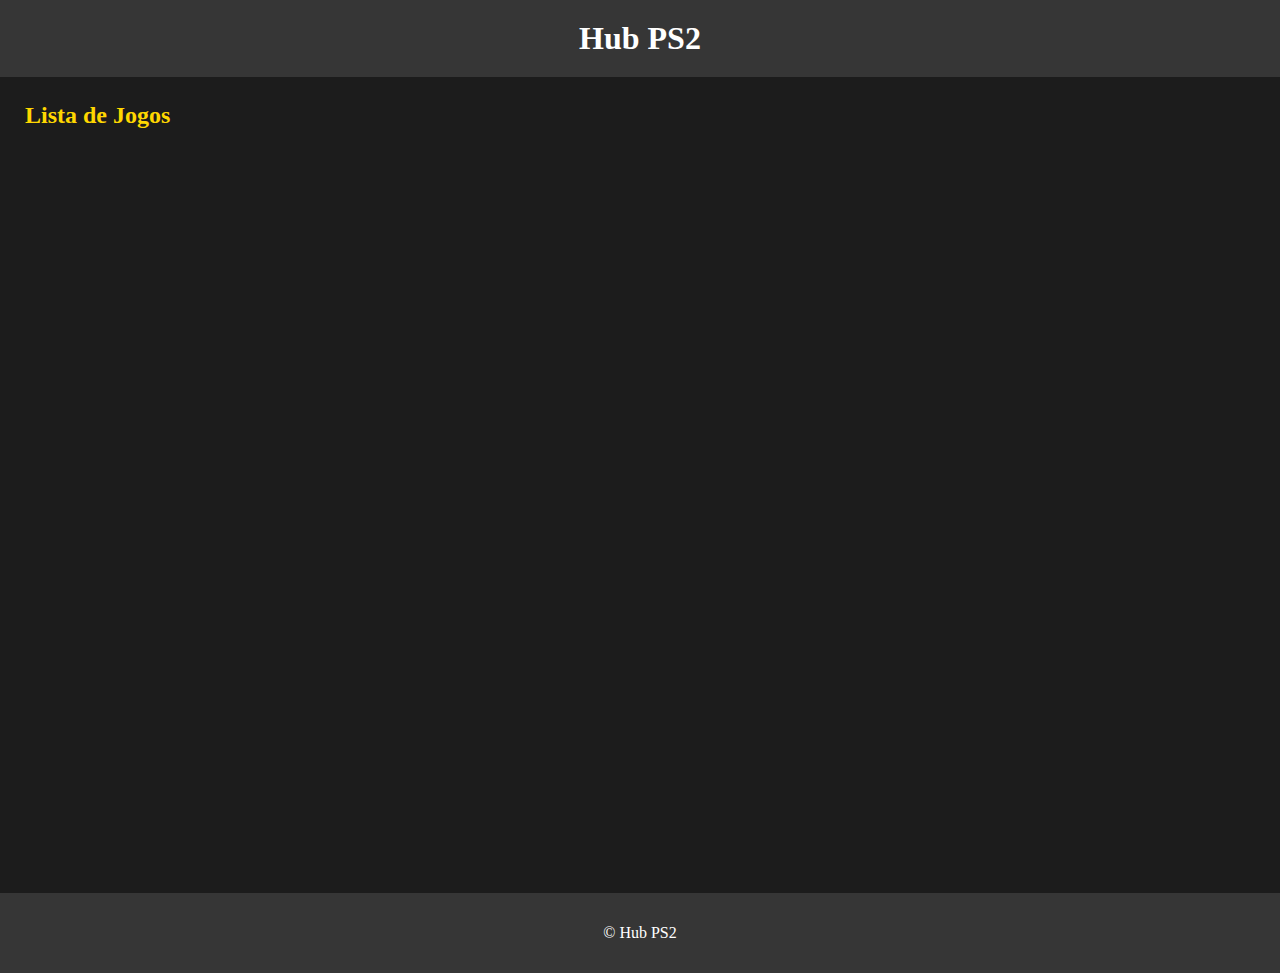
<file: index.html>
<!DOCTYPE html>
<html lang="pt-br">
<head>
    <meta charset="UTF-8">
    <meta name="viewport" content="width=device-width, initial-scale=1.0">
    <link rel="stylesheet" href="./global.css">
    <script src="./script.js" defer></script>
</head>
    


<body>
    
<header>
    <a href="./index.html" class="link-logo">
        <h1>Hub PS2</h1></a>
   
</header>
    
<main>
<h2>Lista de Jogos</h2>     
             
<div class="capaJogo" onclick="openPageMortalKombatShaolinMonks()">         
<h3>Mortal Kombat Shaolin Monks</h3>
</div>
    
<div class="capaJogo" onclick="openPageResidentEvil4()">
<h3>Resident Evil 4</h3>
</div>

<div class="capaJogo" onclick="openPageBen10AlienForce()">
<h3>Ben 10 - Alien Force</h3>
</div>

<div class="capaJogo" onclick="openPageBatmanLegoTheVideoGame()">
<h3>LEGO Batman - The Videogame</h3>
</div>
  
<div class="capaJogo" onclick="openPageCoraline()">
<h3>Coraline</h3>
</div>  
     
<div class="capaJogo" onclick="openPageCrashOfTheTitans()">
<h3>Crash Of The Titans</h3>
</div>  
    
<div class="capaJogo" onclick="openPageUp()">
<h3>Up</h3>
</div>
    
</main> 


<footer>
    <p>&copy; Hub PS2</p>
</footer>
    
</body>
</html>


<style>
.capaJogo {    
    background-color: #363636;
    padding:30px;
    border-radius:10px;
    
       transition: transform 0.3s ease, background-color 0.3s ease;
            opacity: 0;
            animation: fadeIn 0.5s ease forwards;
}

.capaJogo:hover {
            transform: scale(1.05);
            background-color: #505050;
        }
/* Animação de entrada */
        @keyframes fadeIn {
            from {
                opacity: 0;
                transform: translateY(20px);
            }
            to {
                opacity: 1;
                transform: translateY(0);
            }
        }

        /* Atraso na animação para cada item */
        .capaJogo:nth-child(1) { animation-delay: 0s; }
        .capaJogo:nth-child(2) { animation-delay: 0.1s; }
        .capaJogo:nth-child(3) { animation-delay: 0.2s; }
        .capaJogo:nth-child(4) { animation-delay: 0.3s; }
        .capaJogo:nth-child(5) { animation-delay: 0.4s; }
        .capaJogo:nth-child(6) { animation-delay: 0.5s; }
        .capaJogo:nth-child(7) { animation-delay: 0.6s; }
</style>
</file>
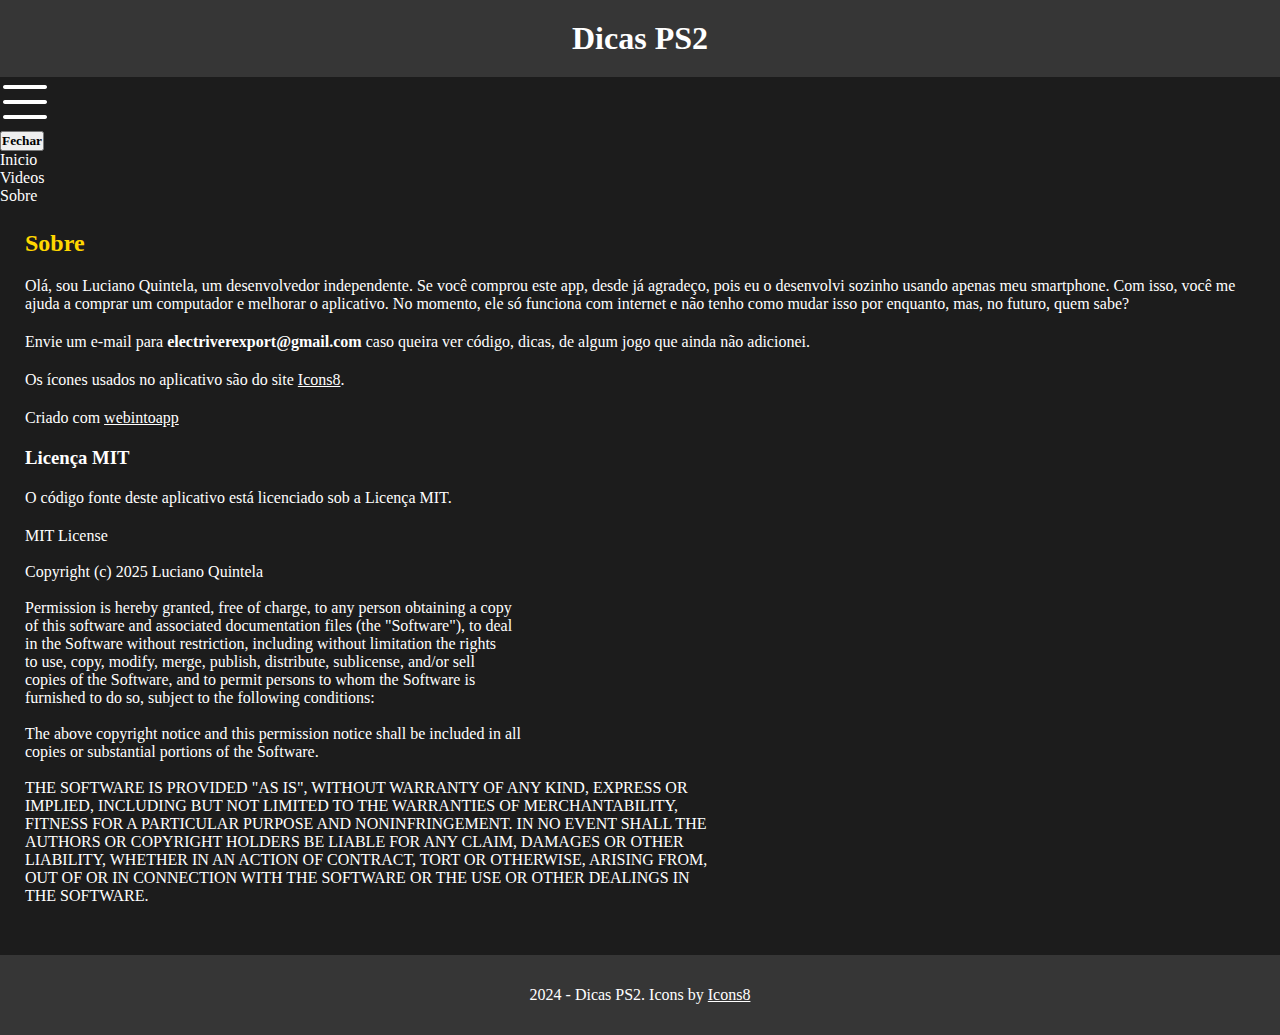
<file: sobre.html>
<!DOCTYPE html>
<html lang="pt-br">
<head>
    <meta charset="UTF-8">
    <meta name="viewport" content="width=device-width, initial-scale=1.0">
    <link rel="stylesheet" href="./global.css">
    <script src="./barraLateral.js" defer></script>
</head>
    


<body>
    
<header >
    
        <h1>Dicas PS2</h1>
   
</header>
    <img id="toggleButton" src="./assets/abrirMenu.png" data-state="closed" alt="Toggle Sidebar">

  <!-- Barra lateral -->
  <div class="sidebar" id="sidebar">
    <!-- Ícone de Fechar dentro da barra lateral -->
    <button id="closeButton"><b>Fechar</b></button>

    <ul>
         <a href="index.html"><li>Inicio</li></a>
      <a href="./videos.html"><li>Videos</li></a>
      <a href="#"><li>Sobre</li></a>
    </ul>
  </div>

</div>
    
<main>
 <h2>Sobre</h2>

<p>Olá, sou Luciano Quintela, um desenvolvedor independente. Se você comprou este app, desde já agradeço, pois eu o desenvolvi sozinho usando apenas meu smartphone. Com isso, você me ajuda a comprar um computador e melhorar o aplicativo. No momento, ele só funciona com internet e não tenho como mudar isso por enquanto, mas, no futuro, quem sabe?</p>

<p>Envie um e-mail para <a href="mailto:electriverexport@gmail.com"><strong>electriverexport@gmail.com</strong></a> caso queira ver código, dicas, de algum jogo que ainda não adicionei.</p>

<p>Os ícones usados no aplicativo são do site <a href="https://icons8.com" style="text-decoration: underline;">Icons8</a>.</p>

<p>Criado com <a href="https://www.webintoapp.com/html-to-app" style="text-decoration: underline;">webintoapp</a></p>

<h3>Licença MIT</h3>
<p>O código fonte deste aplicativo está licenciado sob a Licença MIT.</p>
<pre>
MIT License

Copyright (c) 2025 Luciano Quintela

Permission is hereby granted, free of charge, to any person obtaining a copy
of this software and associated documentation files (the "Software"), to deal
in the Software without restriction, including without limitation the rights
to use, copy, modify, merge, publish, distribute, sublicense, and/or sell
copies of the Software, and to permit persons to whom the Software is
furnished to do so, subject to the following conditions:

The above copyright notice and this permission notice shall be included in all
copies or substantial portions of the Software.

THE SOFTWARE IS PROVIDED "AS IS", WITHOUT WARRANTY OF ANY KIND, EXPRESS OR
IMPLIED, INCLUDING BUT NOT LIMITED TO THE WARRANTIES OF MERCHANTABILITY,
FITNESS FOR A PARTICULAR PURPOSE AND NONINFRINGEMENT. IN NO EVENT SHALL THE
AUTHORS OR COPYRIGHT HOLDERS BE LIABLE FOR ANY CLAIM, DAMAGES OR OTHER
LIABILITY, WHETHER IN AN ACTION OF CONTRACT, TORT OR OTHERWISE, ARISING FROM,
OUT OF OR IN CONNECTION WITH THE SOFTWARE OR THE USE OR OTHER DEALINGS IN
THE SOFTWARE.
</pre>
</main> 


<footer>
  <p>2024 - Dicas PS2. Icons by <a href="https://icons8.com" style="text-decoration: underline;">Icons8</a></p>
</footer>
    
    
</body>
</html>
</file>
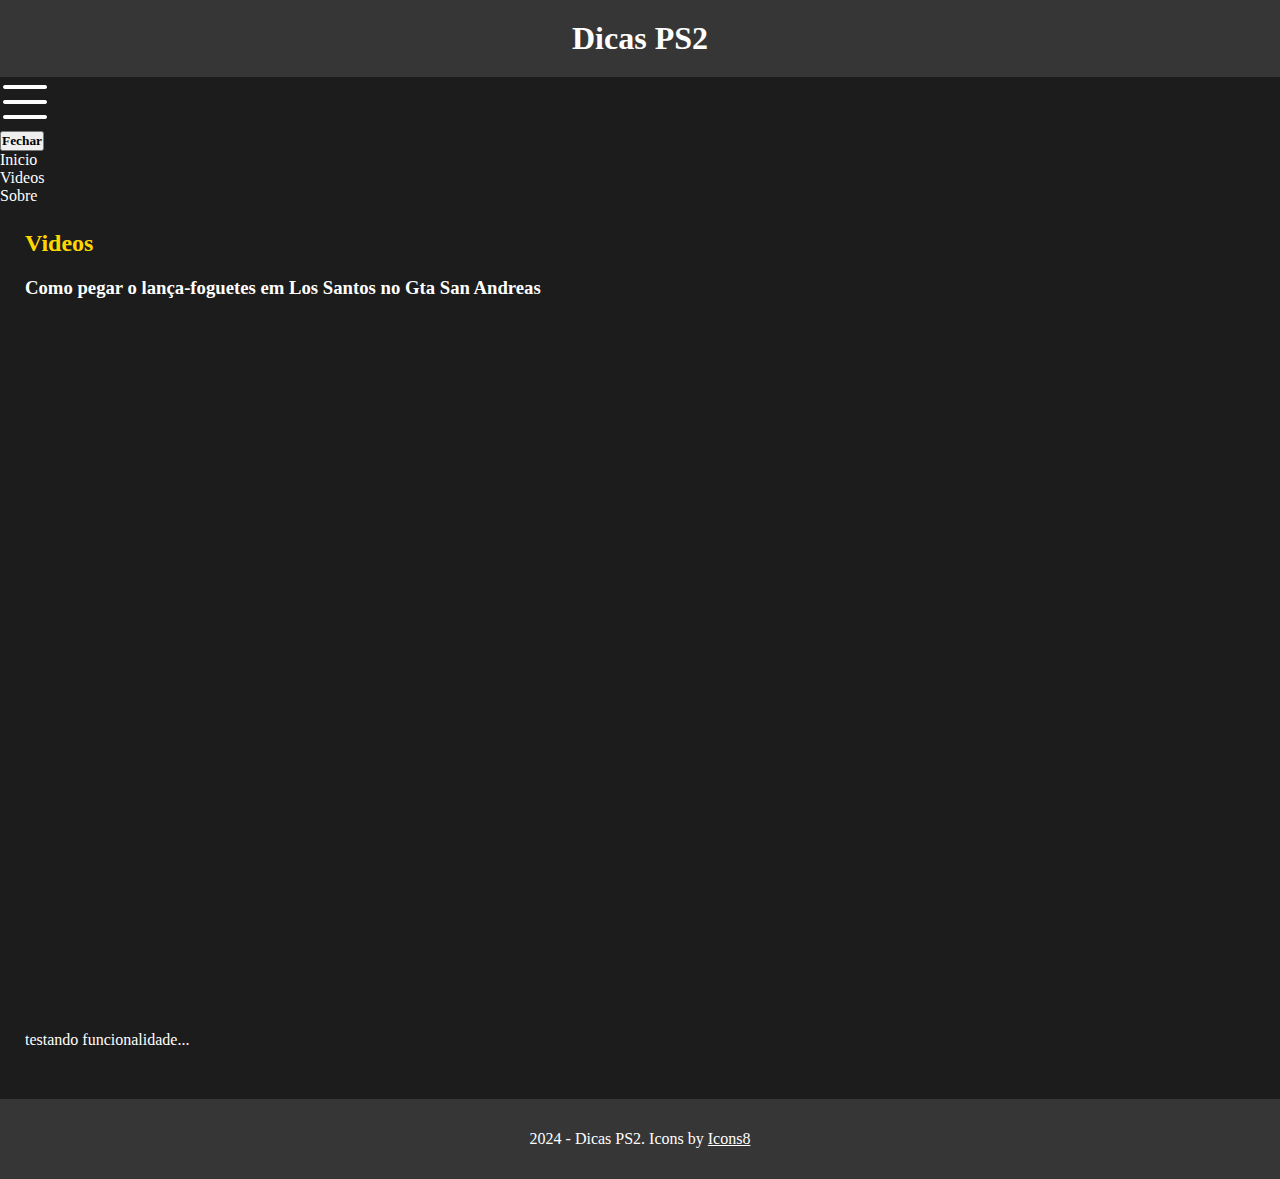
<file: videos.html>
<!DOCTYPE html>
<html lang="pt-br">
<head>
    <meta charset="UTF-8">
    <meta name="viewport" content="width=device-width, initial-scale=1.0">
    <link rel="stylesheet" href="./global.css">
    <script src="./barraLateral.js" defer></script>
</head>
    


<body>
    
<header >
    
        <h1>Dicas PS2</h1>
   
</header>
    <img id="toggleButton" src="./assets/abrirMenu.png" data-state="closed" alt="Toggle Sidebar">

  <!-- Barra lateral -->
  <div class="sidebar" id="sidebar">
    <!-- Ícone de Fechar dentro da barra lateral -->
    <button id="closeButton"><b>Fechar</b></button>

    <ul>
       <a href="./index.html"><li>Inicio</li></a>
      <a href="#"><li>Videos</li></a>
      <a href="./sobre.html"><li>Sobre</li></a>
    </ul>
  </div>

</div>
    
<main>
<h2>Videos</h2>  
  
  <h3>Como pegar o lança-foguetes em Los Santos no Gta San Andreas</h3>
  <div style="position: relative; width: 100%; padding-bottom: 56.25%; height: 0;">
    <iframe 
        src="https://www.youtube.com/embed/s4dZiOGcr58" 
        style="position: absolute; top: 0; left: 0; width: 100%; height: 100%;" 
        frameborder="0" 
        allow="accelerometer; autoplay; clipboard-write; encrypted-media; gyroscope; picture-in-picture" 
        allowfullscreen>
    </iframe>
</div>
  testando funcionalidade...
    
</main>


<footer>
  <p>2024 - Dicas PS2. Icons by <a href="https://icons8.com" style="text-decoration: underline;">Icons8</a></p>
</footer>
    
    
</body>
</html>
</file>
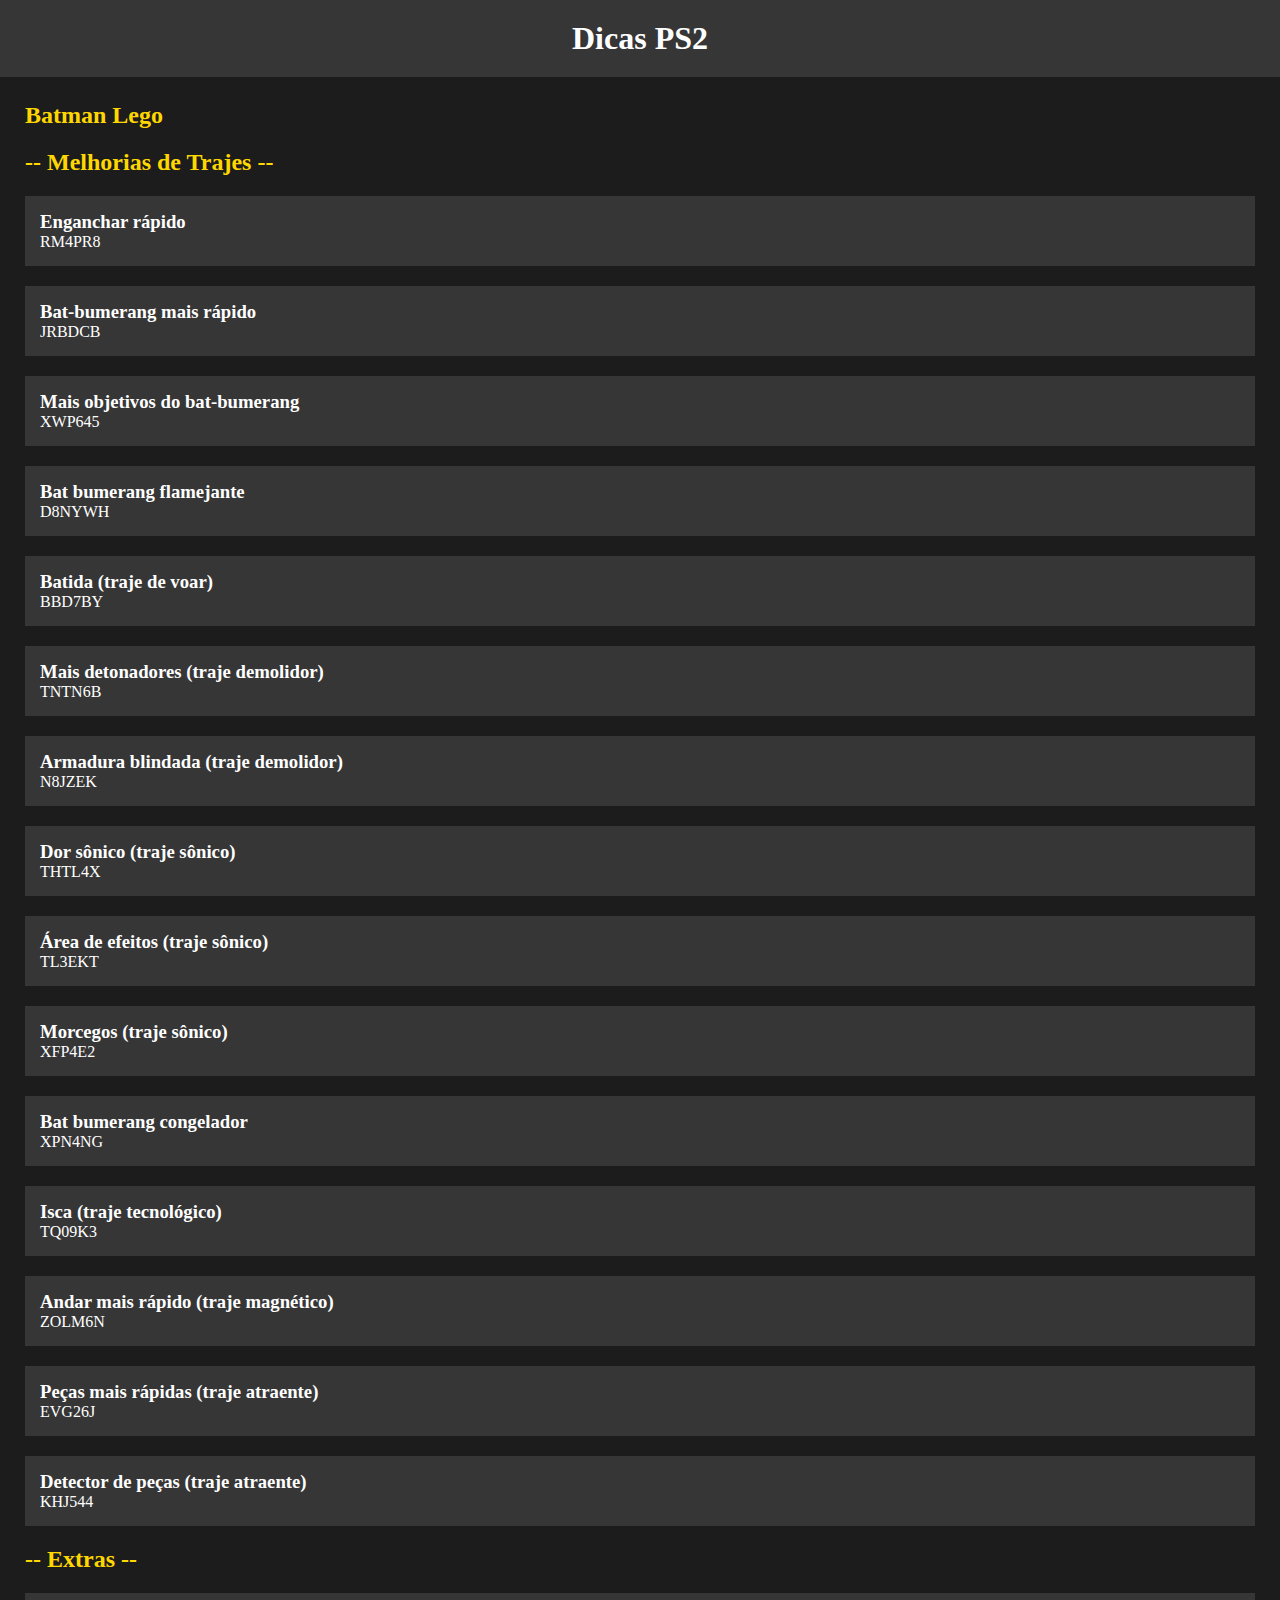
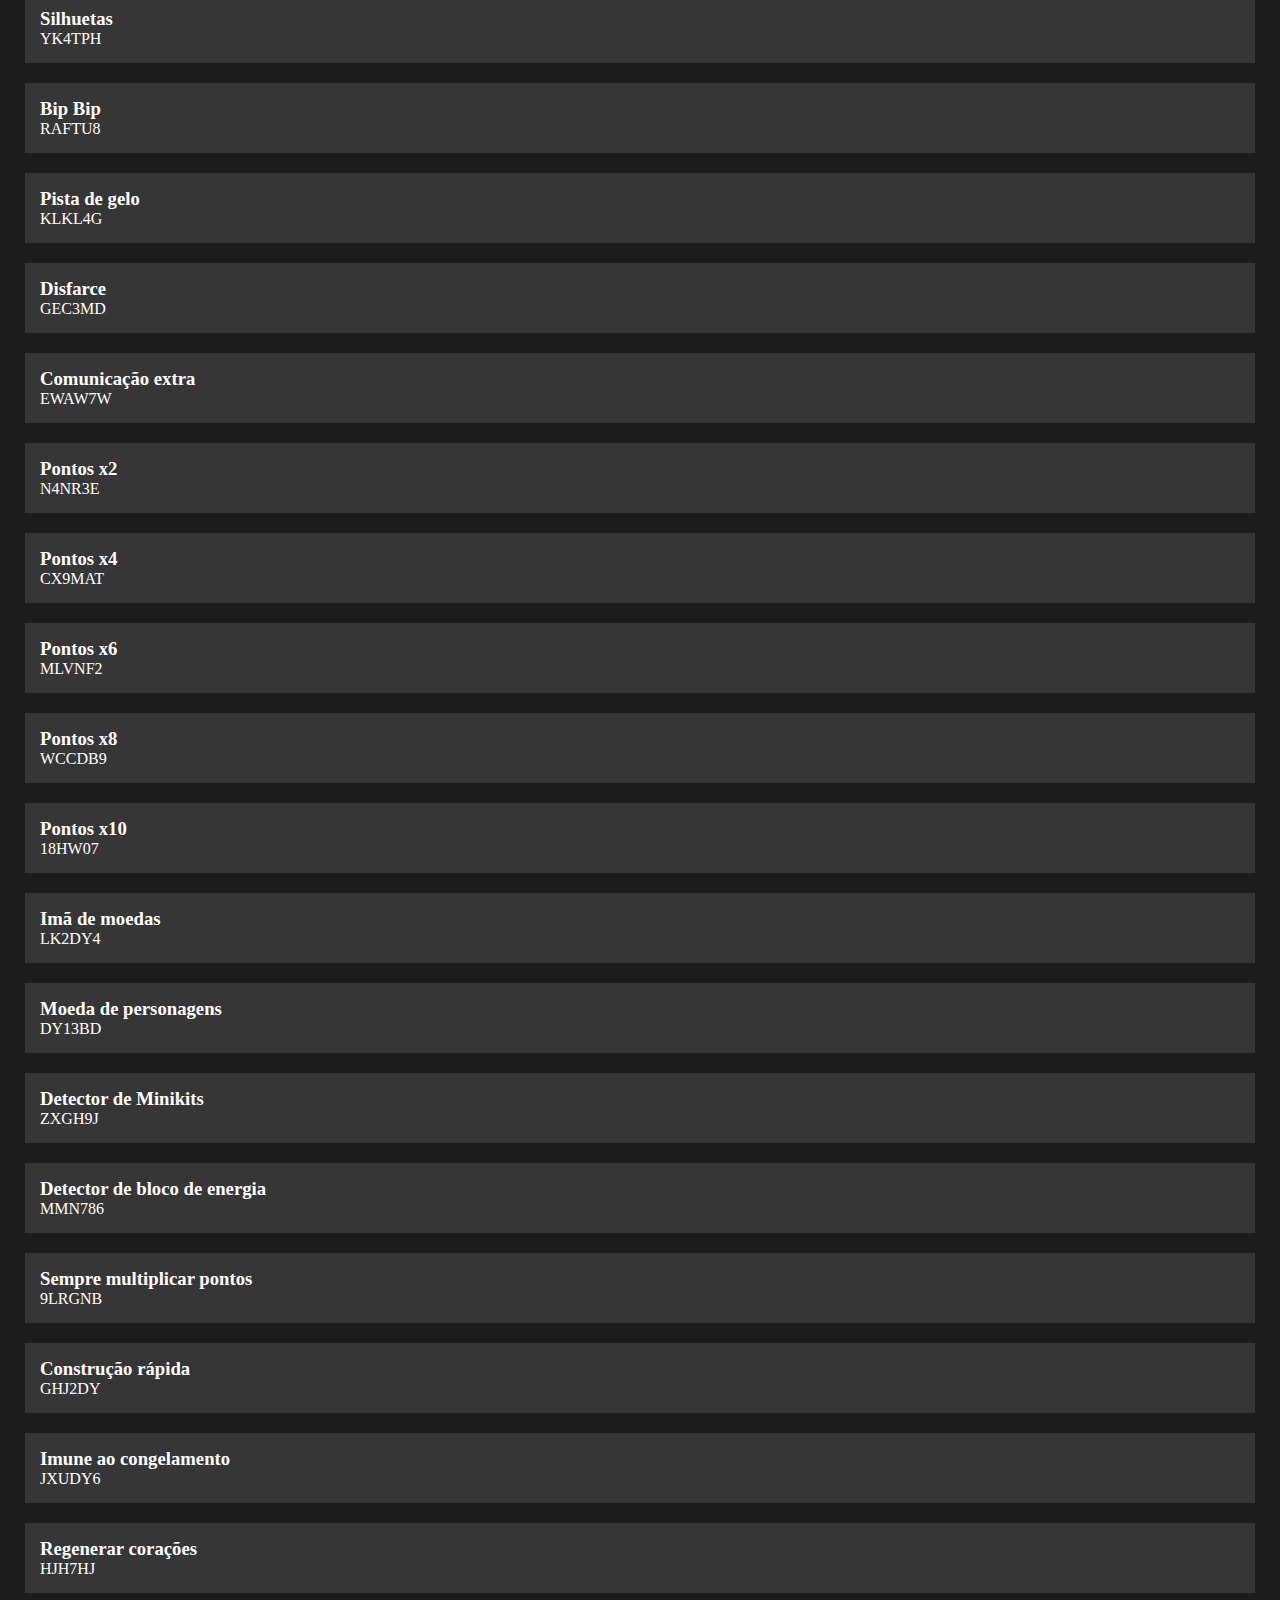
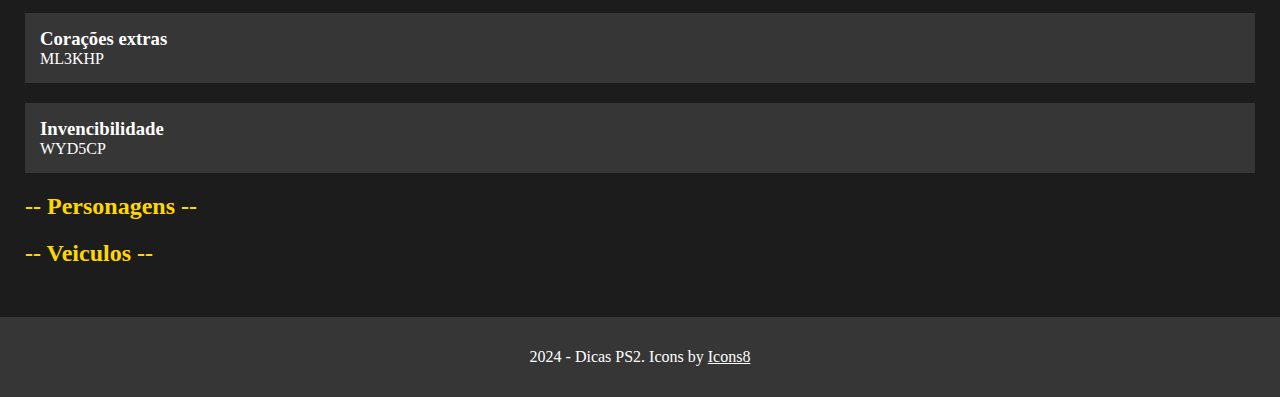
<file: source/pages/batmanLegoTheVideoGame.html>
<!DOCTYPE html>
<html lang="pt-br">
<head>
    <meta charset="UTF-8">
    <meta name="viewport" content="width=device-width, initial-scale=1.0">
    <link rel="stylesheet" href="../../global.css">
    <script src="../../voltarInicio.js" defer></script>
</head>
    
</head>

<body>
    
<header onclick="voltarInicio()">
    
        <h1>Dicas PS2</h1>
   
</header>
    
<main>
<h2>Batman Lego</h2>     
             
<h2>-- Melhorias de Trajes --</h2>
<div class="cards">
    <h3>Enganchar rápido</h3>
    <p>RM4PR8</p>
</div>
<div class="cards">
    <h3>Bat-bumerang mais rápido</h3>
    <p>JRBDCB</p>
</div>
<div class="cards">
    <h3>Mais objetivos do bat-bumerang</h3>
    <p>XWP645</p>
</div>
<div class="cards">
    <h3>Bat bumerang flamejante</h3>
    <p>D8NYWH</p>
</div>
<div class="cards">
    <h3>Batida (traje de voar)</h3>
    <p>BBD7BY</p>
</div>
<div class="cards">
    <h3>Mais detonadores (traje demolidor)</h3>
    <p>TNTN6B</p>
</div>
<div class="cards">
    <h3>Armadura blindada (traje demolidor)</h3>
    <p>N8JZEK</p>
</div>
<div class="cards">
    <h3>Dor sônico (traje sônico)</h3>
    <p>THTL4X</p>
</div>
<div class="cards">
    <h3>Área de efeitos (traje sônico)</h3>
    <p>TL3EKT</p>
</div>
<div class="cards">
    <h3>Morcegos (traje sônico)</h3>
    <p>XFP4E2</p>
</div>
<div class="cards">
    <h3>Bat bumerang congelador</h3>
    <p>XPN4NG</p>
</div>
<div class="cards">
    <h3>Isca (traje tecnológico)</h3>
    <p>TQ09K3</p>
</div>
<div class="cards">
    <h3>Andar mais rápido (traje magnético)</h3>
    <p>ZOLM6N</p>
</div>
<div class="cards">
    <h3>Peças mais rápidas (traje atraente)</h3>
    <p>EVG26J</p>
</div>
<div class="cards">
    <h3>Detector de peças (traje atraente)</h3>
    <p>KHJ544</p>
</div>
             
<h2>-- Extras --</h2>
<div class="cards">
    <h3>Silhuetas</h3>
    <p>YK4TPH</p>
</div>
<div class="cards">
    <h3>Bip Bip</h3>
    <p>RAFTU8</p>
</div>
<div class="cards">
    <h3>Pista de gelo</h3>
    <p>KLKL4G</p>
</div>
<div class="cards">
    <h3>Disfarce</h3>
    <p>GEC3MD</p>
</div>
<div class="cards">
    <h3>Comunicação extra</h3>
    <p>EWAW7W</p>
</div>
<div class="cards">
    <h3>Pontos x2</h3>
    <p>N4NR3E</p>
</div>
<div class="cards">
    <h3>Pontos x4</h3>
    <p>CX9MAT</p>
</div>
<div class="cards">
    <h3>Pontos x6</h3>
    <p>MLVNF2</p>
</div>
<div class="cards">
    <h3>Pontos x8</h3>
    <p>WCCDB9</p>
</div>
<div class="cards">
    <h3>Pontos x10</h3>
    <p>18HW07</p>
</div>
<div class="cards">
    <h3>Imã de moedas</h3>
    <p>LK2DY4</p>
</div>
<div class="cards">
    <h3>Moeda de personagens</h3>
    <p>DY13BD</p>
</div>
<div class="cards">
    <h3>Detector de Minikits</h3>
    <p>ZXGH9J</p>
</div>
<div class="cards">
    <h3>Detector de bloco de energia</h3>
    <p>MMN786</p>
</div>
<div class="cards">
    <h3>Sempre multiplicar pontos</h3>
    <p>9LRGNB</p>
</div>
<div class="cards">
    <h3>Construção rápida</h3>
    <p>GHJ2DY</p>
</div>
<div class="cards">
    <h3>Imune ao congelamento</h3>
    <p>JXUDY6</p>
</div>
<div class="cards">
    <h3>Regenerar corações</h3>
    <p>HJH7HJ</p>
</div>
<div class="cards">
    <h3>Corações extras</h3>
    <p>ML3KHP</p>
</div>
<div class="cards">
    <h3>Invencibilidade</h3>
    <p>WYD5CP</p>
</div>

<h2>-- Personagens --</h2>   
<h2>-- Veiculos --</h2>
        
            

    
</main> 


<footer>
  <p>2024 - Dicas PS2. Icons by <a href="https://icons8.com" style="text-decoration: underline;">Icons8</a></p>
</footer>
    
</body>
</html>


<style>
</style>
</file>
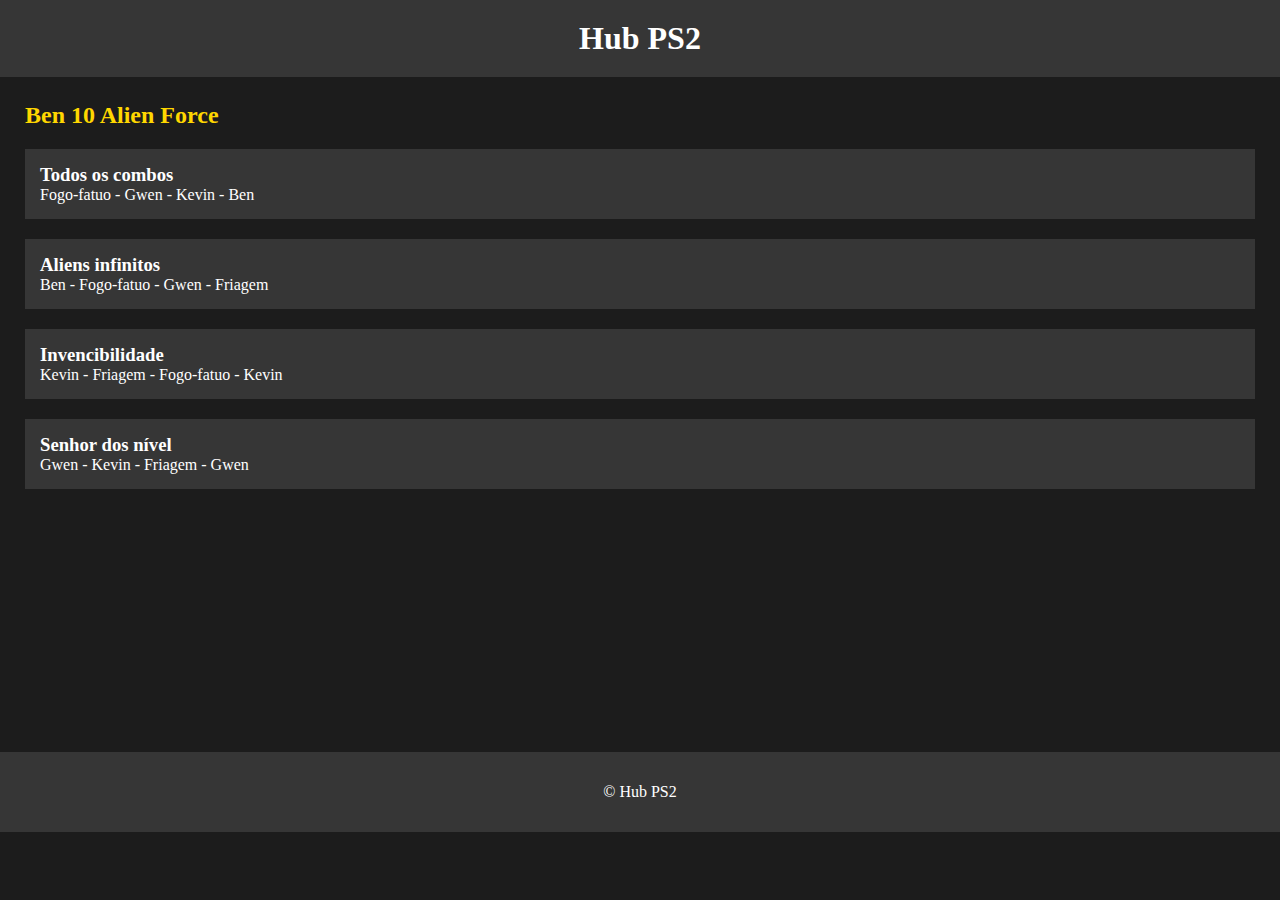
<file: source/pages/ben10AlienForce.html>
<!DOCTYPE html>
<html lang="pt-br">
<head>
    <meta charset="UTF-8">
    <meta name="viewport" content="width=device-width, initial-scale=1.0">
    <link rel="stylesheet" href="../../global.css">
</head>
    
</head>

<body>
    
<header>
    <a href="../../index.html" class="link-logo">
        <h1>Hub PS2</h1></a>
   
</header>
    
<main>
<h2>Ben 10 Alien Force</h2>     
             
<div class="cards">
<h3>Todos os combos</h3>                          
Fogo-fatuo - Gwen - Kevin - Ben   
</div>
            
<div class="cards">
<h3>Aliens infinitos</h3>               
Ben - Fogo-fatuo - Gwen - Friagem 
</div>
        
<div class="cards">       
<h3>Invencibilidade</h3>     
Kevin - Friagem - Fogo-fatuo - Kevin   
</div>       
    
<div class="cards"> 
<h3>Senhor dos nível</h3>
Gwen - Kevin - Friagem - Gwen     
</div>  
    
</main> 


<footer>
    <p>&copy; Hub PS2</p>
</footer>
    
</body>
</html>


<style>
</style>
</file>
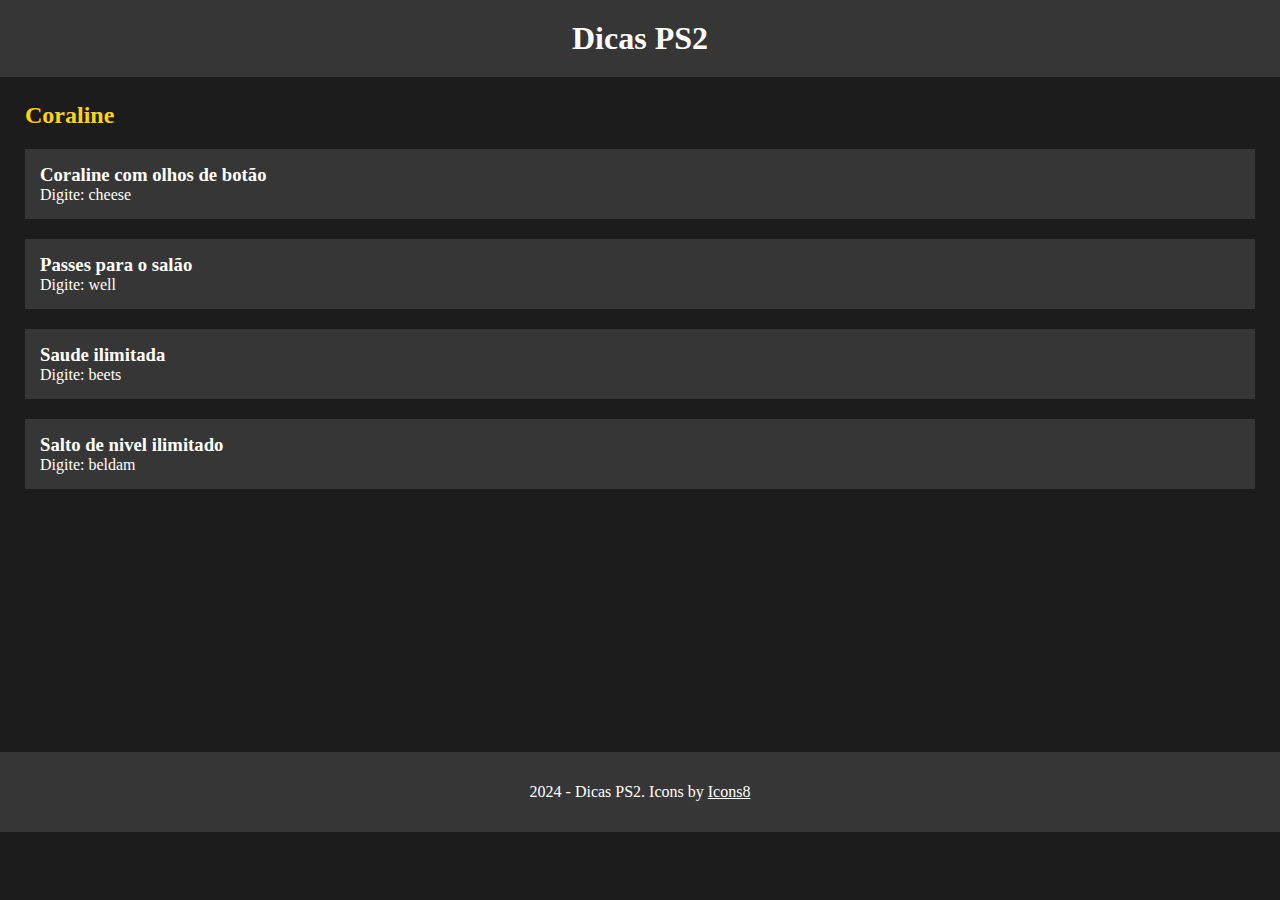
<file: source/pages/coraline.html>
<!DOCTYPE html>
<html lang="pt-br">
<head>
    <meta charset="UTF-8">
    <meta name="viewport" content="width=device-width, initial-scale=1.0">
    <link rel="stylesheet" href="../../global.css">
     <script src="../../voltarInicio.js" defer></script>
</head>
    
</head>

<body>
    
<header onclick="voltarInicio()">
    
        <h1>Dicas PS2</h1>
   
</header>
    
<main>
<h2>Coraline</h2>     
             
 <div class="cards">
                  <h3>Coraline com olhos de botão</h3>
                 <p>Digite: cheese</p>
             </div>
             
               
             <div class="cards">
                  <h3>Passes para o salão</h3>
                 <p>Digite: well</p>
      
             </div>
               
             <div class="cards">
                  <h3>Saude ilimitada</h3>
                 <p>Digite: beets</p>
             </div>
             
  
             <div class="cards">
                  <h3>Salto de nivel ilimitado</h3>
                 <p>Digite: beldam</p>
             </div>
             
    
</main> 


<footer>
  <p>2024 - Dicas PS2. Icons by <a href="https://icons8.com" style="text-decoration: underline;">Icons8</a></p>
</footer>
    
</body>
</html>
</file>
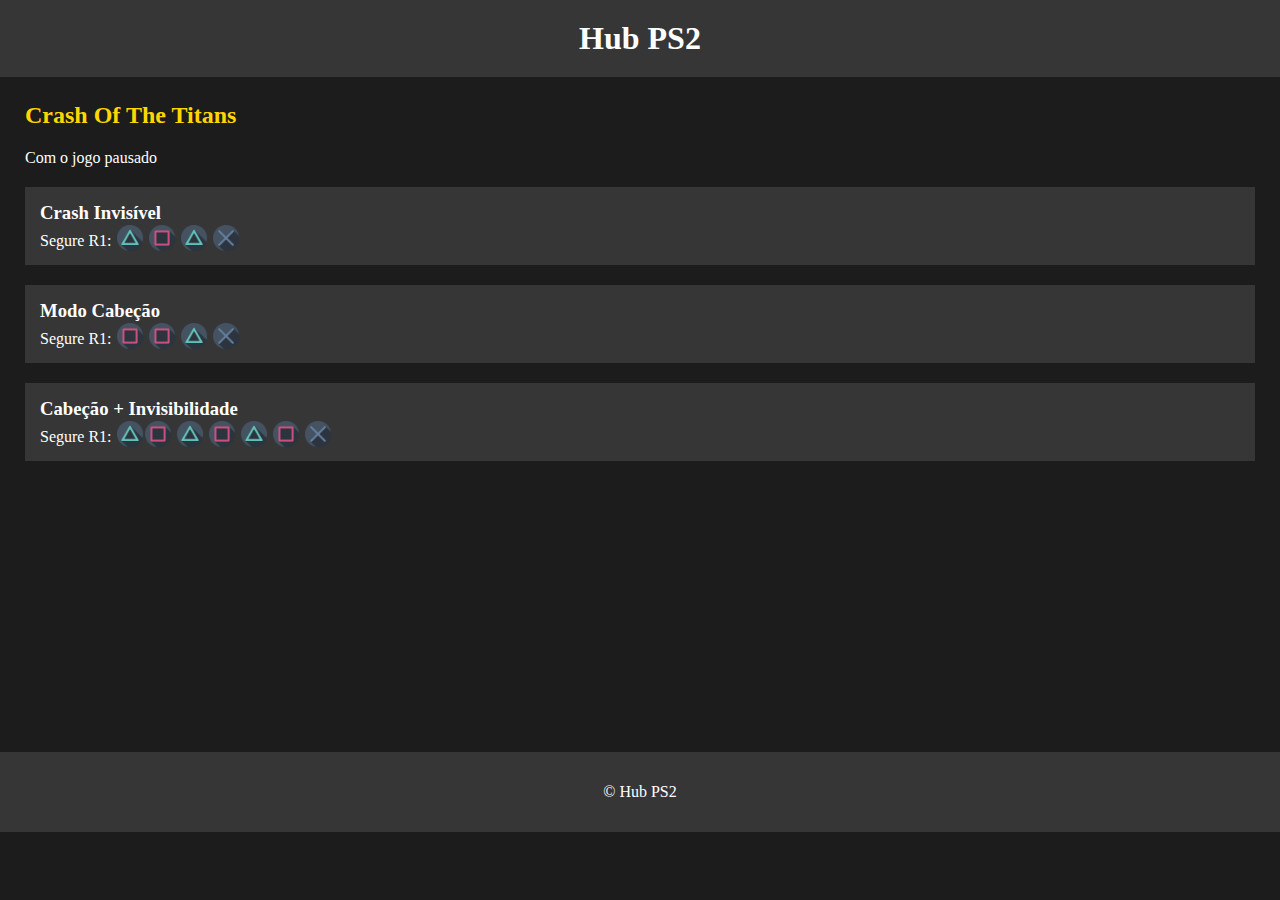
<file: source/pages/crashOfTheTitans.html>
<!DOCTYPE html>
<html lang="pt-br">
<head>
    <meta charset="UTF-8">
    <meta name="viewport" content="width=device-width, initial-scale=1.0">
    <link rel="stylesheet" href="../../global.css">
</head>
    
</head>

<body>
    
<header>
    <a href="../../index.html" class="link-logo">
        <h1>Hub PS2</h1></a>
   
</header>
    
<main>
<h2>Crash Of The Titans</h2>     
    <p>Com o jogo pausado</p>      
<div class="cards">
 <h3>Crash Invisível</h3>
                <p>Segure R1: <img src="../../assets/triangulo.png" class="btn-codigos"/>
  <img src="../../assets/quadrado.png" class="btn-codigos"/>
        
                    
                    
 <img src="../../assets/triangulo.png" class="btn-codigos"/>
                    
   <img src="../../assets/x.png" class="btn-codigos"/>
                </p>
             </div>
             
               
             <div class="cards">
                  <h3>Modo Cabeção</h3>
                 <p>Segure R1:
                     
  <img src="../../assets/quadrado.png" class="btn-codigos"/>
        
                      <img src="../../assets/quadrado.png" class="btn-codigos"/>
         <img src="../../assets/triangulo.png" class="btn-codigos"/>
                     
   <img src="../../assets/x.png" class="btn-codigos"/>
                     
                 </p>
      
             </div>
               
             <div class="cards">
                  <h3>Cabeção + Invisibilidade</h3>
                 <p>Segure R1: <img src="../../assets/triangulo.png" class="btn-codigos"/><img src="../../assets/quadrado.png" class="btn-codigos"/>
          <img src="../../assets/triangulo.png" class="btn-codigos"/> <img src="../../assets/quadrado.png" class="btn-codigos"/>
         <img src="../../assets/triangulo.png" class="btn-codigos"/>     
  <img src="../../assets/quadrado.png" class="btn-codigos"/>
                     
                     
   <img src="../../assets/x.png" class="btn-codigos"/>
                 </p>
             </div>
    
</main> 


<footer>
    <p>&copy; Hub PS2</p>
</footer>
    
</body>
</html>


<style>

</style>
</file>
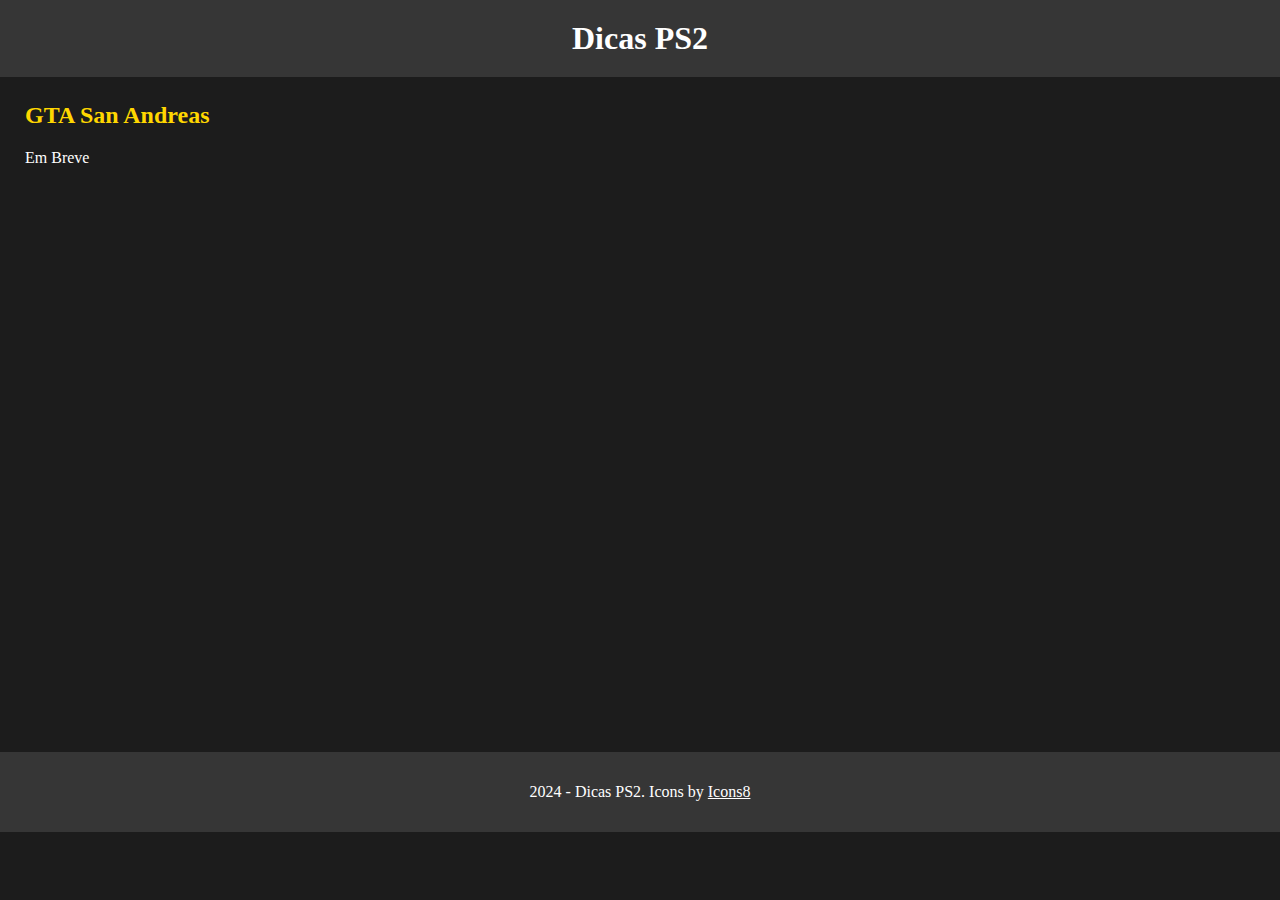
<file: source/pages/gtaSanAndreas.html>
<!DOCTYPE html>
<html lang="pt-br">
<head>
    <meta charset="UTF-8">
    <meta name="viewport" content="width=device-width, initial-scale=1.0">
    <link rel="stylesheet" href="../../global.css">
     <script src="../../voltarInicio.js" defer></script>
</head>
    
</head>

<body>
    
<header onclick="voltarInicio()">
    
        <h1>Dicas PS2</h1>
   
</header>
    
<main>
<h2>GTA San Andreas</h2>     
             
  Em Breve
             
    
</main> 

<footer>
  <p>2024 - Dicas PS2. Icons by <a href="https://icons8.com" style="text-decoration: underline;">Icons8</a></p>
</footer>
    
</body>
</html>


<style>
</style>
</file>
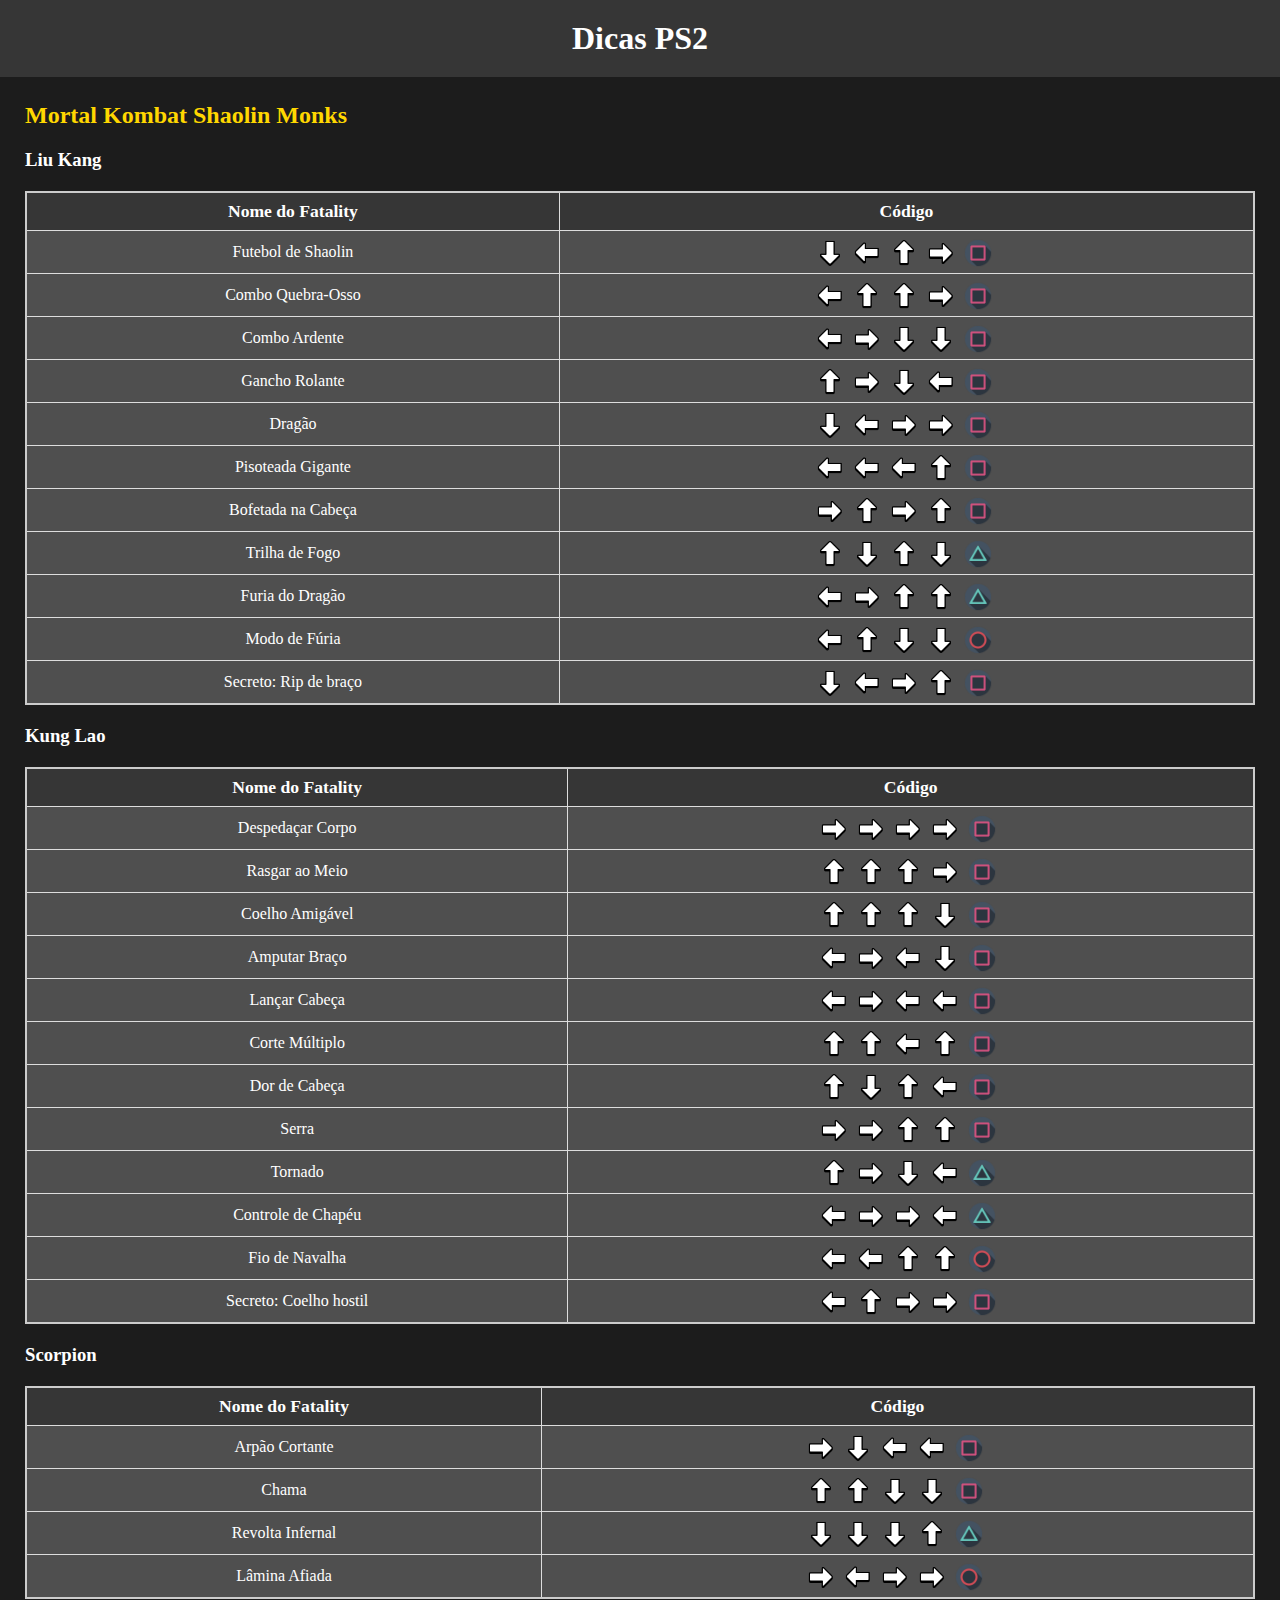
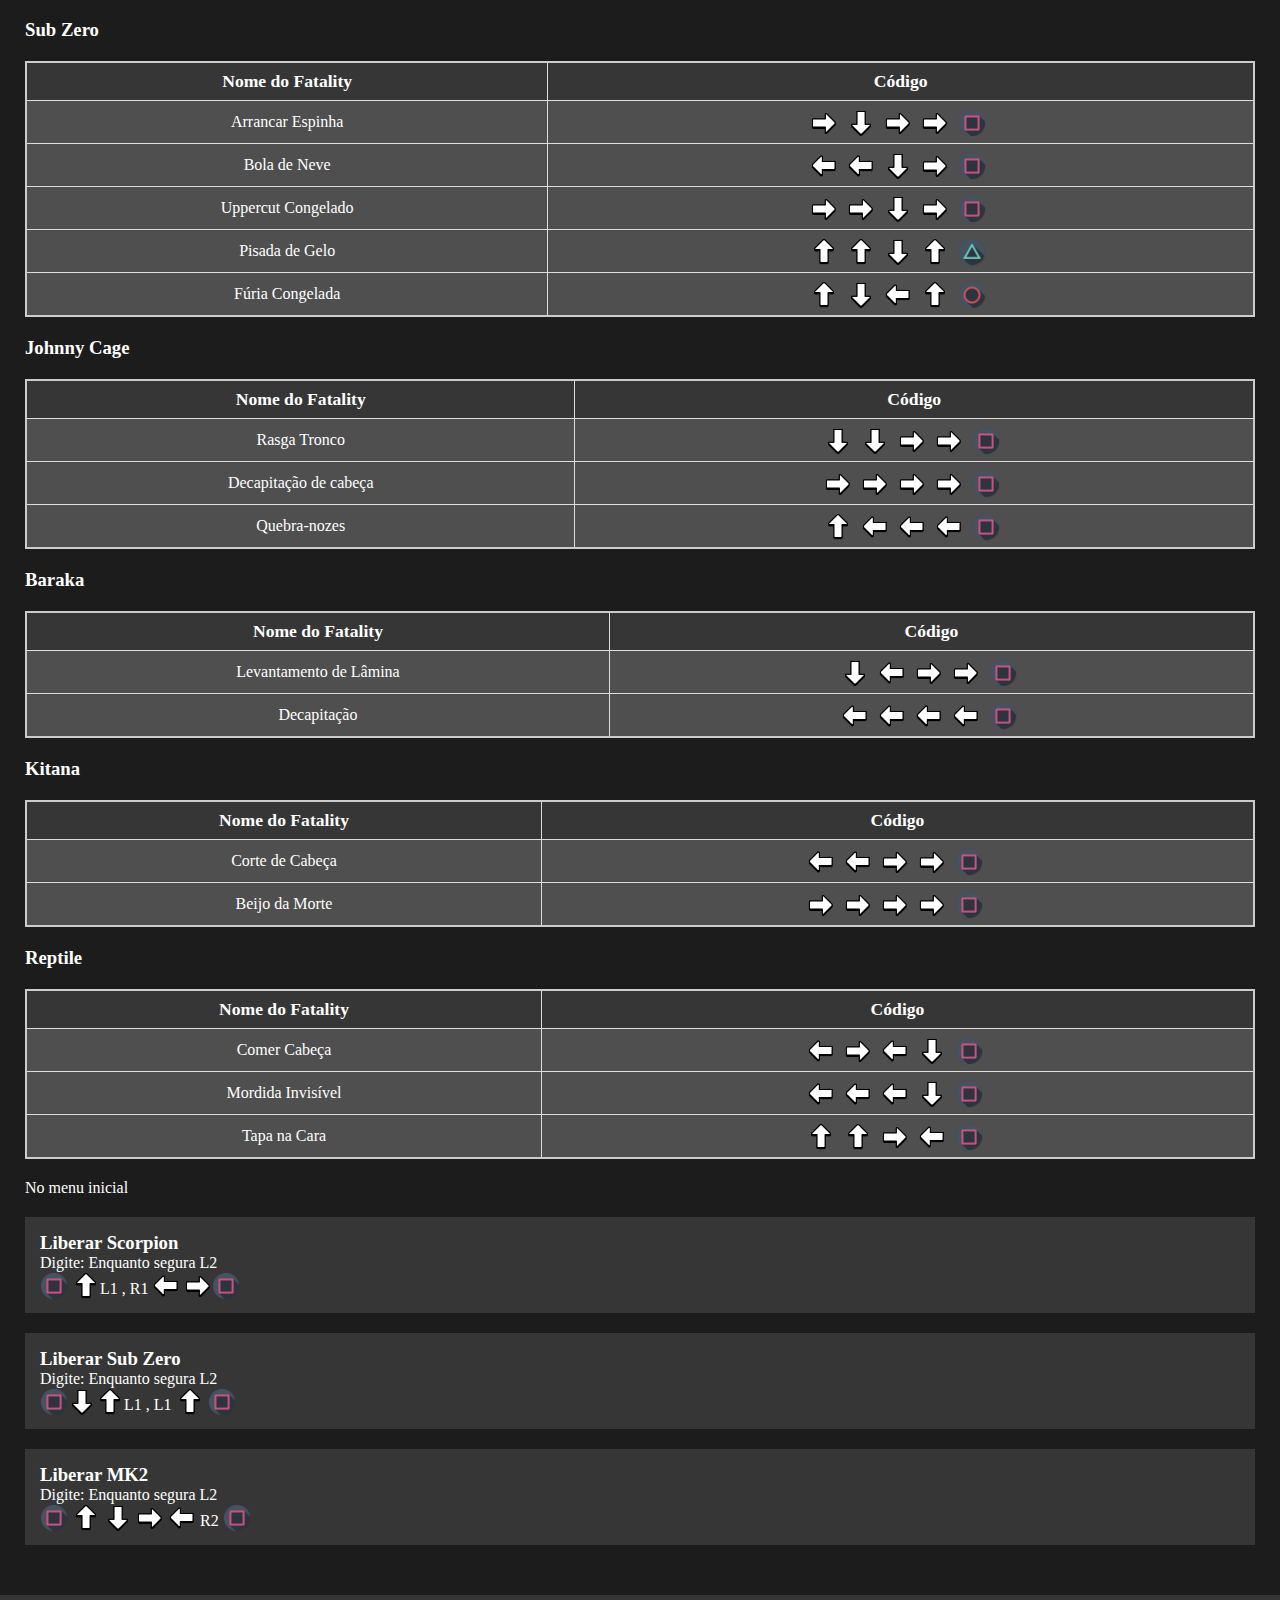
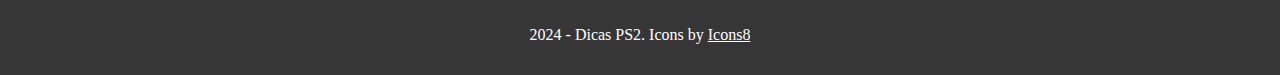
<file: source/pages/mortalKombatShaolinMonks.html>
<!DOCTYPE html>
<html lang="pt-br">
<head>
    <meta charset="UTF-8">
    <meta name="viewport" content="width=device-width, initial-scale=1.0">
    <link rel="stylesheet" href="../../global.css">
     <script src="../../voltarInicio.js" defer></script>
</head>
    
</head>

<body>
    
<header onclick="voltarInicio()">
    
        <h1>Dicas PS2</h1>
   
</header>
    
<main>
<h2>Mortal Kombat Shaolin Monks</h2> 
    <section>
    <h3>Liu Kang</h3>
    <div class="table-wrapper">
        <table>
            <thead>
                <tr>
                    <th>Nome do Fatality</th>
                    <th>Código</th>
                </tr>
            </thead>
            <tbody>
                <tr>
                    <td>Futebol de Shaolin</td>
                    <td>
                        <img src="../../assets/abaixo.png" class="btn-codigos"/>
                        <img src="../../assets/esquerda.png" class="btn-codigos"/>
                        <img src="../../assets/acima.png" class="btn-codigos"/>
                        <img src="../../assets/direita.png" class="btn-codigos"/>
                        <img src="../../assets/quadrado.png" class="btn-codigos"/>
                    </td>
                </tr>
                <tr>
                    <td>Combo Quebra-Osso</td>
                    <td>
                        <img src="../../assets/esquerda.png" class="btn-codigos"/>
                        <img src="../../assets/acima.png" class="btn-codigos"/>
                        <img src="../../assets/acima.png" class="btn-codigos"/>
                        <img src="../../assets/direita.png" class="btn-codigos"/>
                        <img src="../../assets/quadrado.png" class="btn-codigos"/>
                    </td>
                </tr>
                <tr>
                    <td>Combo Ardente</td>
                    <td>
                        <img src="../../assets/esquerda.png" class="btn-codigos"/>
                        <img src="../../assets/direita.png" class="btn-codigos"/>
                        <img src="../../assets/abaixo.png" class="btn-codigos"/>
                        <img src="../../assets/abaixo.png" class="btn-codigos"/>
                        <img src="../../assets/quadrado.png" class="btn-codigos"/>
                    </td>
                </tr>
                <tr>
                    <td>Gancho Rolante</td>
                    <td>
                        <img src="../../assets/acima.png" class="btn-codigos"/>
                        <img src="../../assets/direita.png" class="btn-codigos"/>
                        <img src="../../assets/abaixo.png" class="btn-codigos"/>
                        <img src="../../assets/esquerda.png" class="btn-codigos"/>
                        <img src="../../assets/quadrado.png" class="btn-codigos"/>
                    </td>
                </tr>
                <tr>
                    <td>Dragão</td>
                    <td>
                        <img src="../../assets/abaixo.png" class="btn-codigos"/>
                        <img src="../../assets/esquerda.png" class="btn-codigos"/>
                        <img src="../../assets/direita.png" class="btn-codigos"/>
                        <img src="../../assets/direita.png" class="btn-codigos"/>
                        <img src="../../assets/quadrado.png" class="btn-codigos"/>
                    </td>
                </tr>
                <tr>
                    <td>Pisoteada Gigante</td>
                    <td>
                        <img src="../../assets/esquerda.png" class="btn-codigos"/>
                        <img src="../../assets/esquerda.png" class="btn-codigos"/>
                        <img src="../../assets/esquerda.png" class="btn-codigos"/>
                        <img src="../../assets/acima.png" class="btn-codigos"/>
                        <img src="../../assets/quadrado.png" class="btn-codigos"/>
                    </td>
                </tr>
                <tr>
                    <td>Bofetada na Cabeça</td>
                    <td>
                        <img src="../../assets/direita.png" class="btn-codigos"/>
                        <img src="../../assets/acima.png" class="btn-codigos"/>
                        <img src="../../assets/direita.png" class="btn-codigos"/>
                        <img src="../../assets/acima.png" class="btn-codigos"/>
                        <img src="../../assets/quadrado.png" class="btn-codigos"/>
                    </td>
                </tr>
                <tr>
                    <td>Trilha de Fogo</td>
                    <td>
                        <img src="../../assets/acima.png" class="btn-codigos"/>
                        <img src="../../assets/abaixo.png" class="btn-codigos"/>
                        <img src="../../assets/acima.png" class="btn-codigos"/>
                        <img src="../../assets/abaixo.png" class="btn-codigos"/>
                        <img src="../../assets/triangulo.png" class="btn-codigos"/>
                    </td>
                </tr>
                <tr>
                    <td>Furia do Dragão</td>
                    <td>
                        <img src="../../assets/esquerda.png" class="btn-codigos"/>
                        <img src="../../assets/direita.png" class="btn-codigos"/>
                        <img src="../../assets/acima.png" class="btn-codigos"/>
                        <img src="../../assets/acima.png" class="btn-codigos"/>
                        <img src="../../assets/triangulo.png" class="btn-codigos"/>
                    </td>
                </tr>
                <tr>
                    <td>Modo de Fúria</td>
                    <td>
                        <img src="../../assets/esquerda.png" class="btn-codigos"/>
                        <img src="../../assets/acima.png" class="btn-codigos"/>
                        <img src="../../assets/abaixo.png" class="btn-codigos"/>
                        <img src="../../assets/abaixo.png" class="btn-codigos"/>
                        <img src="../../assets/circulo.png" class="btn-codigos"/>
                    </td>
                </tr>
                <tr>
                    <td>Secreto: Rip de braço</td>
                    <td>
                        <img src="../../assets/abaixo.png" class="btn-codigos"/>
                        <img src="../../assets/esquerda.png" class="btn-codigos"/>
                        <img src="../../assets/direita.png" class="btn-codigos"/>
                        <img src="../../assets/acima.png" class="btn-codigos"/>
                        <img src="../../assets/quadrado.png" class="btn-codigos"/>
                    </td>
                </tr>
            </tbody>
        </table>
    </div>
        
        
        
</section>
    
    
    
    <section>
    <h3>Kung Lao</h3>
    <div class="table-wrapper">
        <table>
            <thead>
                <tr>
                    <th>Nome do Fatality</th>
                    <th>Código</th>
                </tr>
                <tr>
                    <td>Despedaçar Corpo</td>
                    <td>
                        <img src="../../assets/direita.png" class="btn-codigos"/>
                        <img src="../../assets/direita.png" class="btn-codigos"/>
                        <img src="../../assets/direita.png" class="btn-codigos"/>
                        <img src="../../assets/direita.png" class="btn-codigos"/>
                        <img src="../../assets/quadrado.png" class="btn-codigos"/>
                    </td>
                </tr>
                <tr>
                    <td>Rasgar ao Meio</td>
                    <td>
                        <img src="../../assets/acima.png" class="btn-codigos"/>
                        <img src="../../assets/acima.png" class="btn-codigos"/>
                        <img src="../../assets/acima.png" class="btn-codigos"/>
                        <img src="../../assets/direita.png" class="btn-codigos"/>
                        <img src="../../assets/quadrado.png" class="btn-codigos"/>
                    </td>
                </tr>
                <tr>
                    <td>Coelho Amigável</td>
                    <td>
                        <img src="../../assets/acima.png" class="btn-codigos"/>
                        <img src="../../assets/acima.png" class="btn-codigos"/>
                        <img src="../../assets/acima.png" class="btn-codigos"/>
                        <img src="../../assets/abaixo.png" class="btn-codigos"/>
                        <img src="../../assets/quadrado.png" class="btn-codigos"/>
                    </td>
                </tr>
                <tr>
                    <td>Amputar Braço</td>
                    <td>
                        <img src="../../assets/esquerda.png" class="btn-codigos"/>
                        <img src="../../assets/direita.png" class="btn-codigos"/>
                        <img src="../../assets/esquerda.png" class="btn-codigos"/>
                        <img src="../../assets/abaixo.png" class="btn-codigos"/>
                        <img src="../../assets/quadrado.png" class="btn-codigos"/>
                    </td>
                </tr>
                <tr>
                    <td>Lançar Cabeça</td>
                    <td>
                        <img src="../../assets/esquerda.png" class="btn-codigos"/>
                        <img src="../../assets/direita.png" class="btn-codigos"/>
                        <img src="../../assets/esquerda.png" class="btn-codigos"/>
                        <img src="../../assets/esquerda.png" class="btn-codigos"/>
                        <img src="../../assets/quadrado.png" class="btn-codigos"/>
                    </td>
                </tr>
                <tr>
                    <td>Corte Múltiplo</td>
                    <td>
                        <img src="../../assets/acima.png" class="btn-codigos"/>
                        <img src="../../assets/acima.png" class="btn-codigos"/>
                        <img src="../../assets/esquerda.png" class="btn-codigos"/>
                        <img src="../../assets/acima.png" class="btn-codigos"/>
                        <img src="../../assets/quadrado.png" class="btn-codigos"/>
                    </td>
                </tr>
                <tr>
                    <td>Dor de Cabeça</td>
                    <td>
                        <img src="../../assets/acima.png" class="btn-codigos"/>
                        <img src="../../assets/abaixo.png" class="btn-codigos"/>
                        <img src="../../assets/acima.png" class="btn-codigos"/>
                        <img src="../../assets/esquerda.png" class="btn-codigos"/>
                        <img src="../../assets/quadrado.png" class="btn-codigos"/>
                    </td>
                </tr>
                <tr>
                    <td>Serra</td>
                    <td>
                        <img src="../../assets/direita.png" class="btn-codigos"/>
                        <img src="../../assets/direita.png" class="btn-codigos"/>
                        <img src="../../assets/acima.png" class="btn-codigos"/>
                        <img src="../../assets/acima.png" class="btn-codigos"/>
                        <img src="../../assets/quadrado.png" class="btn-codigos"/>
                    </td>
                </tr>
                <tr>
                    <td>Tornado</td>
                    <td>
                        <img src="../../assets/acima.png" class="btn-codigos"/>
                        <img src="../../assets/direita.png" class="btn-codigos"/>
                        <img src="../../assets/abaixo.png" class="btn-codigos"/>
                        <img src="../../assets/esquerda.png" class="btn-codigos"/>
                        <img src="../../assets/triangulo.png" class="btn-codigos"/>
                    </td>
                </tr>
                <tr>
                    <td>Controle de Chapéu</td>
                    <td>
                        <img src="../../assets/esquerda.png" class="btn-codigos"/>
                        <img src="../../assets/direita.png" class="btn-codigos"/>
                        <img src="../../assets/direita.png" class="btn-codigos"/>
                        <img src="../../assets/esquerda.png" class="btn-codigos"/>
                        <img src="../../assets/triangulo.png" class="btn-codigos"/>
                    </td>
                </tr>
                <tr>
                    <td>Fio de Navalha</td>
                    <td>
                        <img src="../../assets/esquerda.png" class="btn-codigos"/>
                        <img src="../../assets/esquerda.png" class="btn-codigos"/>
                        <img src="../../assets/acima.png" class="btn-codigos"/>
                        <img src="../../assets/acima.png" class="btn-codigos"/>
                        <img src="../../assets/circulo.png" class="btn-codigos"/>
                    </td>
                </tr>
                
                  <tr>
                    <td>Secreto: Coelho hostil</td>
                    <td>
                        
               <img src="../../assets/esquerda.png" class="btn-codigos"/>
                        <img src="../../assets/acima.png" class="btn-codigos"/>
                        <img src="../../assets/direita.png" class="btn-codigos"/>
                        <img src="../../assets/direita.png" class="btn-codigos"/>
                        <img src="../../assets/quadrado.png" class="btn-codigos"/>          
                    </td>
                </tr>
                
            </thead>
            <tbody>
            </tbody>
        </table>
    </div>
</section>
    
        <!-- Tabela para Scorpion -->
        <section>
    <h3>Scorpion</h3>
    <div class="table-wrapper">
        <table>
            <thead>
                <tr>
                    <th>Nome do Fatality</th>
                    <th>Código</th>
                </tr>
                <tr>
                    <td>Arpão Cortante</td>
                    <td>
                        <img src="../../assets/direita.png" class="btn-codigos"/>
                        <img src="../../assets/abaixo.png" class="btn-codigos"/>
                        <img src="../../assets/esquerda.png" class="btn-codigos"/>
                        <img src="../../assets/esquerda.png" class="btn-codigos"/>
                        <img src="../../assets/quadrado.png" class="btn-codigos"/>
                    </td>
                </tr>
                <tr>
                    <td>Chama</td>
                    <td>
                        <img src="../../assets/acima.png" class="btn-codigos"/>
                        <img src="../../assets/acima.png" class="btn-codigos"/>
                        <img src="../../assets/abaixo.png" class="btn-codigos"/>
                        <img src="../../assets/abaixo.png" class="btn-codigos"/>
                        <img src="../../assets/quadrado.png" class="btn-codigos"/>
                    </td>
                </tr>
                <tr>
                    <td>Revolta Infernal</td>
                    <td>
                        <img src="../../assets/abaixo.png" class="btn-codigos"/>
                        <img src="../../assets/abaixo.png" class="btn-codigos"/>
                        <img src="../../assets/abaixo.png" class="btn-codigos"/>
                        <img src="../../assets/acima.png" class="btn-codigos"/>
                        <img src="../../assets/triangulo.png" class="btn-codigos"/>
                    </td>
                </tr>
                <tr>
                    <td>Lâmina Afiada</td>
                    <td>
                        <img src="../../assets/direita.png" class="btn-codigos"/>
                        <img src="../../assets/esquerda.png" class="btn-codigos"/>
                        <img src="../../assets/direita.png" class="btn-codigos"/>
                        <img src="../../assets/direita.png" class="btn-codigos"/>
                        <img src="../../assets/circulo.png" class="btn-codigos"/>
                    </td>
                </tr>
            </thead>
            <tbody>
            </tbody>
        </table>
    </div>
</section>
      
  
      <section>
    <h3>Sub Zero</h3>
    <div class="table-wrapper">
        <table>
            <thead>
                <tr>
                    <th>Nome do Fatality</th>
                    <th>Código</th>
                </tr>
                <tr>
                    <td>Arrancar Espinha</td>
                    <td>
                        <img src="../../assets/direita.png" class="btn-codigos"/>
                        <img src="../../assets/abaixo.png" class="btn-codigos"/>
                        <img src="../../assets/direita.png" class="btn-codigos"/>
                        <img src="../../assets/direita.png" class="btn-codigos"/>
                        <img src="../../assets/quadrado.png" class="btn-codigos"/>
                    </td>
                </tr>
                <tr>
                    <td>Bola de Neve</td>
                    <td>
                        <img src="../../assets/esquerda.png" class="btn-codigos"/>
                        <img src="../../assets/esquerda.png" class="btn-codigos"/>
                        <img src="../../assets/abaixo.png" class="btn-codigos"/>
                        <img src="../../assets/direita.png" class="btn-codigos"/>
                        <img src="../../assets/quadrado.png" class="btn-codigos"/>
                    </td>
                </tr>
                <tr>
                    <td>Uppercut Congelado</td>
                    <td>
                        <img src="../../assets/direita.png" class="btn-codigos"/>
                        <img src="../../assets/direita.png" class="btn-codigos"/>
                        <img src="../../assets/abaixo.png" class="btn-codigos"/>
                        <img src="../../assets/direita.png" class="btn-codigos"/>
                        <img src="../../assets/quadrado.png" class="btn-codigos"/>
                    </td>
                </tr>
                <tr>
                    <td>Pisada de Gelo</td>
                    <td>
                        <img src="../../assets/acima.png" class="btn-codigos"/>
                        <img src="../../assets/acima.png" class="btn-codigos"/>
                        <img src="../../assets/abaixo.png" class="btn-codigos"/>
                        <img src="../../assets/acima.png" class="btn-codigos"/>
                        <img src="../../assets/triangulo.png" class="btn-codigos"/>
                    </td>
                </tr>
                <tr>
                    <td>Fúria Congelada</td>
                    <td>
                        <img src="../../assets/acima.png" class="btn-codigos"/>
                        <img src="../../assets/abaixo.png" class="btn-codigos"/>
                        <img src="../../assets/esquerda.png" class="btn-codigos"/>
                        <img src="../../assets/acima.png" class="btn-codigos"/>
                        <img src="../../assets/circulo.png" class="btn-codigos"/>
                    </td>
                </tr>
            </thead>
            <tbody>
            </tbody>
        </table>
    </div>
</section>
        
        
        
        
        
        
        
        
          
   <section>
    <h3>Johnny Cage</h3>
    <div class="table-wrapper">
        <table>
            <thead>
                <tr>
                    <th>Nome do Fatality</th>
                    <th>Código</th>
                </tr>
                <tr>
                    <td>Rasga Tronco</td>
                    <td>
                        <img src="../../assets/abaixo.png" class="btn-codigos"/>
                        <img src="../../assets/abaixo.png" class="btn-codigos"/>
                        <img src="../../assets/direita.png" class="btn-codigos"/>
                        <img src="../../assets/direita.png" class="btn-codigos"/>
                        <img src="../../assets/quadrado.png" class="btn-codigos"/>
                    </td>
                </tr>
                <tr>
                    <td>Decapitação de cabeça</td>
                    <td>
                        <img src="../../assets/direita.png" class="btn-codigos"/>
                        <img src="../../assets/direita.png" class="btn-codigos"/>
                        <img src="../../assets/direita.png" class="btn-codigos"/>
                        <img src="../../assets/direita.png" class="btn-codigos"/>
                        <img src="../../assets/quadrado.png" class="btn-codigos"/>
                    </td>
                </tr>
                <tr>
                    <td>Quebra-nozes</td>
                    <td>
      <img src="../../assets/acima.png" class="btn-codigos"/>
                        <img src="../../assets/esquerda.png" class="btn-codigos"/>
                        <img src="../../assets/esquerda.png" class="btn-codigos"/>
                        <img src="../../assets/esquerda.png" class="btn-codigos"/>
                        <img src="../../assets/quadrado.png" class="btn-codigos"/>                
                    </td>
                </tr>
              
            </thead>
            <tbody>
            </tbody>
        </table>
    </div>
</section> 
        
        
    <section>
       <h3>Baraka</h3>
    <div class="table-wrapper">
        <table>
            <thead>
                <tr>
                    <th>Nome do Fatality</th>
                    <th>Código</th>
                </tr>
                <tr>
                    <td>Levantamento de Lâmina</td>
                    <td>
                        <img src="../../assets/abaixo.png" class="btn-codigos"/>
                        <img src="../../assets/esquerda.png" class="btn-codigos"/>
                        <img src="../../assets/direita.png" class="btn-codigos"/>
                        <img src="../../assets/direita.png" class="btn-codigos"/>
                        <img src="../../assets/quadrado.png" class="btn-codigos"/>
                    </td>
                </tr>
                <tr>
                    <td>Decapitação</td>
                    <td>
                        <img src="../../assets/esquerda.png" class="btn-codigos"/>
                        <img src="../../assets/esquerda.png" class="btn-codigos"/>
                        <img src="../../assets/esquerda.png" class="btn-codigos"/>
                        <img src="../../assets/esquerda.png" class="btn-codigos"/>
                        <img src="../../assets/quadrado.png" class="btn-codigos"/>
                    </td>
                </tr>
            </thead>
            <tbody>
            </tbody>
        </table>
    </div>
</section> 
        
        
        
        
        
        
        
             

        
            
<section>
    <h3>Kitana</h3>
    <div class="table-wrapper">
        <table>
            <thead>
                <tr>
                    <th>Nome do Fatality</th>
                    <th>Código</th>
                </tr>
                <tr>
                    <td>Corte de Cabeça</td>
                    <td>
                        <img src="../../assets/esquerda.png" class="btn-codigos"/>
                        <img src="../../assets/esquerda.png" class="btn-codigos"/>
                        <img src="../../assets/direita.png" class="btn-codigos"/>
                        <img src="../../assets/direita.png" class="btn-codigos"/>
                        <img src="../../assets/quadrado.png" class="btn-codigos"/>
                    </td>
                </tr>
                <tr>
                    <td>Beijo da Morte</td>
                    <td>
                        <img src="../../assets/direita.png" class="btn-codigos"/>
                        <img src="../../assets/direita.png" class="btn-codigos"/>
                        <img src="../../assets/direita.png" class="btn-codigos"/>
                        <img src="../../assets/direita.png" class="btn-codigos"/>
                        <img src="../../assets/quadrado.png" class="btn-codigos"/>
                    </td>
                </tr>
            </thead>
            <tbody>
            </tbody>
        </table>
    </div>
</section>
        
  
      
      
      
      
      
      
      
      
    
  <section>
    <h3>Reptile</h3>
    <div class="table-wrapper">
        <table>
            <thead>
                <tr>
                    <th>Nome do Fatality</th>
                    <th>Código</th>
                </tr>
                <tr>
                    <td>Comer Cabeça</td>
                    <td>
                        <img src="../../assets/esquerda.png" class="btn-codigos"/>
                        <img src="../../assets/direita.png" class="btn-codigos"/>
                        <img src="../../assets/esquerda.png" class="btn-codigos"/>
                        <img src="../../assets/abaixo.png" class="btn-codigos"/>
                        <img src="../../assets/quadrado.png" class="btn-codigos"/>
                    </td>
                </tr>
                <tr>
                    <td>Mordida Invisível</td>
                    <td>
                        <img src="../../assets/esquerda.png" class="btn-codigos"/>
                        <img src="../../assets/esquerda.png" class="btn-codigos"/>
                        <img src="../../assets/esquerda.png" class="btn-codigos"/>
                        <img src="../../assets/abaixo.png" class="btn-codigos"/>
                        <img src="../../assets/quadrado.png" class="btn-codigos"/>
                    </td>
                </tr>
                <tr>
                    <td>Tapa na Cara</td>
                    <td>
                        <img src="../../assets/acima.png" class="btn-codigos"/>
                        <img src="../../assets/acima.png" class="btn-codigos"/>
                        <img src="../../assets/direita.png" class="btn-codigos"/>
                        <img src="../../assets/esquerda.png" class="btn-codigos"/>
                        <img src="../../assets/quadrado.png" class="btn-codigos"/>
                    </td>
                </tr>
            </thead>
            <tbody>
            </tbody>
        </table>
    </div>
</section>
        
        
        
        
        
        
        
    
        
    
    
    <p>No menu inicial</p>     
    <div class="cards">
                  <h3>Liberar Scorpion</h3>
                 <p class="espaco">Digite:  Enquanto segura L2<br></p>  <img src="../../assets/quadrado.png" class="btn-codigos"/> <img src="../../assets/acima.png" class="btn-codigos"/>L1 , R1  <img src="../../assets/esquerda.png" class="btn-codigos"/> <img src="../../assets/direita.png" class="btn-codigos"/><img src="../../assets/quadrado.png" class="btn-codigos"/>
             </div>
        
        
          <div class="cards">
                  <h3>Liberar Sub Zero</h3>
                 <p class="espaco">Digite: Enquanto segura L2<br>  
        </p>  <img src="../../assets/quadrado.png" class="btn-codigos"/><img src="../../assets/abaixo.png" class="btn-codigos"/><img src="../../assets/acima.png" class="btn-codigos"/>L1 , L1 <img src="../../assets/acima.png" class="btn-codigos"/> <img src="../../assets/quadrado.png" class="btn-codigos"/>
             </div>
      <div class="cards">
                  <h3>Liberar MK2</h3>
                 <p class="espaco">Digite:  Enquanto segura L2<br></p>
          
            <img src="../../assets/quadrado.png" class="btn-codigos"/> <img src="../../assets/acima.png" class="btn-codigos"/> <img src="../../assets/abaixo.png" class="btn-codigos"/> <img src="../../assets/direita.png" class="btn-codigos"/> <img src="../../assets/esquerda.png" class="btn-codigos"/> R2  <img src="../../assets/quadrado.png" class="btn-codigos"/>
             </div>
                 
  </div>
</main> 


<footer>
  <p>2024 - Dicas PS2. Icons by <a href="https://icons8.com" style="text-decoration: underline;">Icons8</a></p>
</footer>
    
</body>
</html>


<style>

/* Estilo para a tabela */
.table-wrapper {
    margin-top: 20px;
    overflow-x: auto; /* Permite rolagem horizontal caso a tabela seja muito larga */
}

table {
    width: 100%;
    border-collapse: collapse; /* Remove o espaço entre as células */
    margin: 0 auto; /* Centraliza a tabela */
    background-color: #4F4F4F; /* Cor de fundo para a tabela */
    border: 2px solid #ccc; /* Borda ao redor da tabela */
}

th, td {
    padding: 8px 1px; /* Espaçamento interno das células */
    text-align: center; /* Alinha o conteúdo ao centro */
    border: 1px solid #ddd; /* Borda nas células */
}

th {
    background-color: 	#363636; /* Cor de fundo para os cabeçalhos */
    color: white; /* Cor do texto dos cabeçalhos */
    font-size: 1.1em; /* Tamanho da fonte para os cabeçalhos */
}

td {
    font-size: 1em; /* Tamanho da fonte para os dados */
}




/* Estilo das células que contêm os botões de código */
td img {
    margin-right: 5px;
}
</style>
</file>
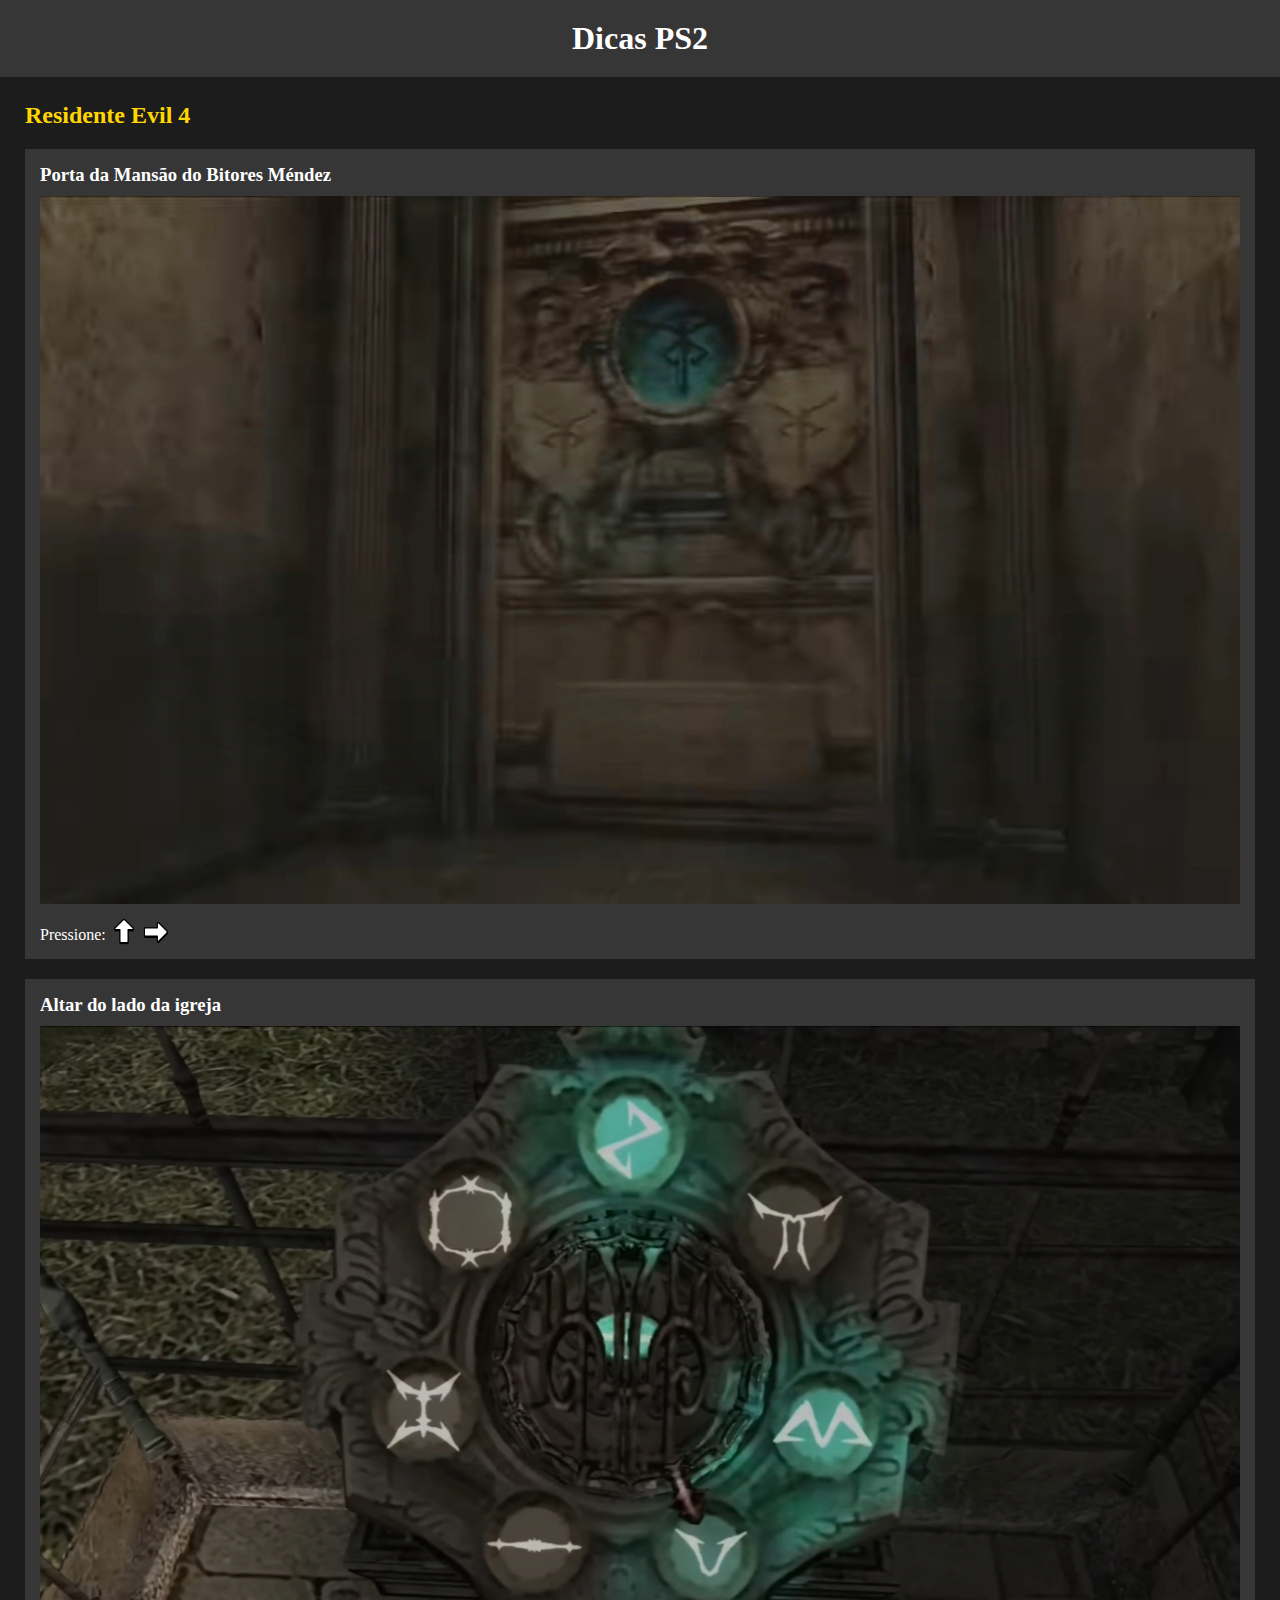
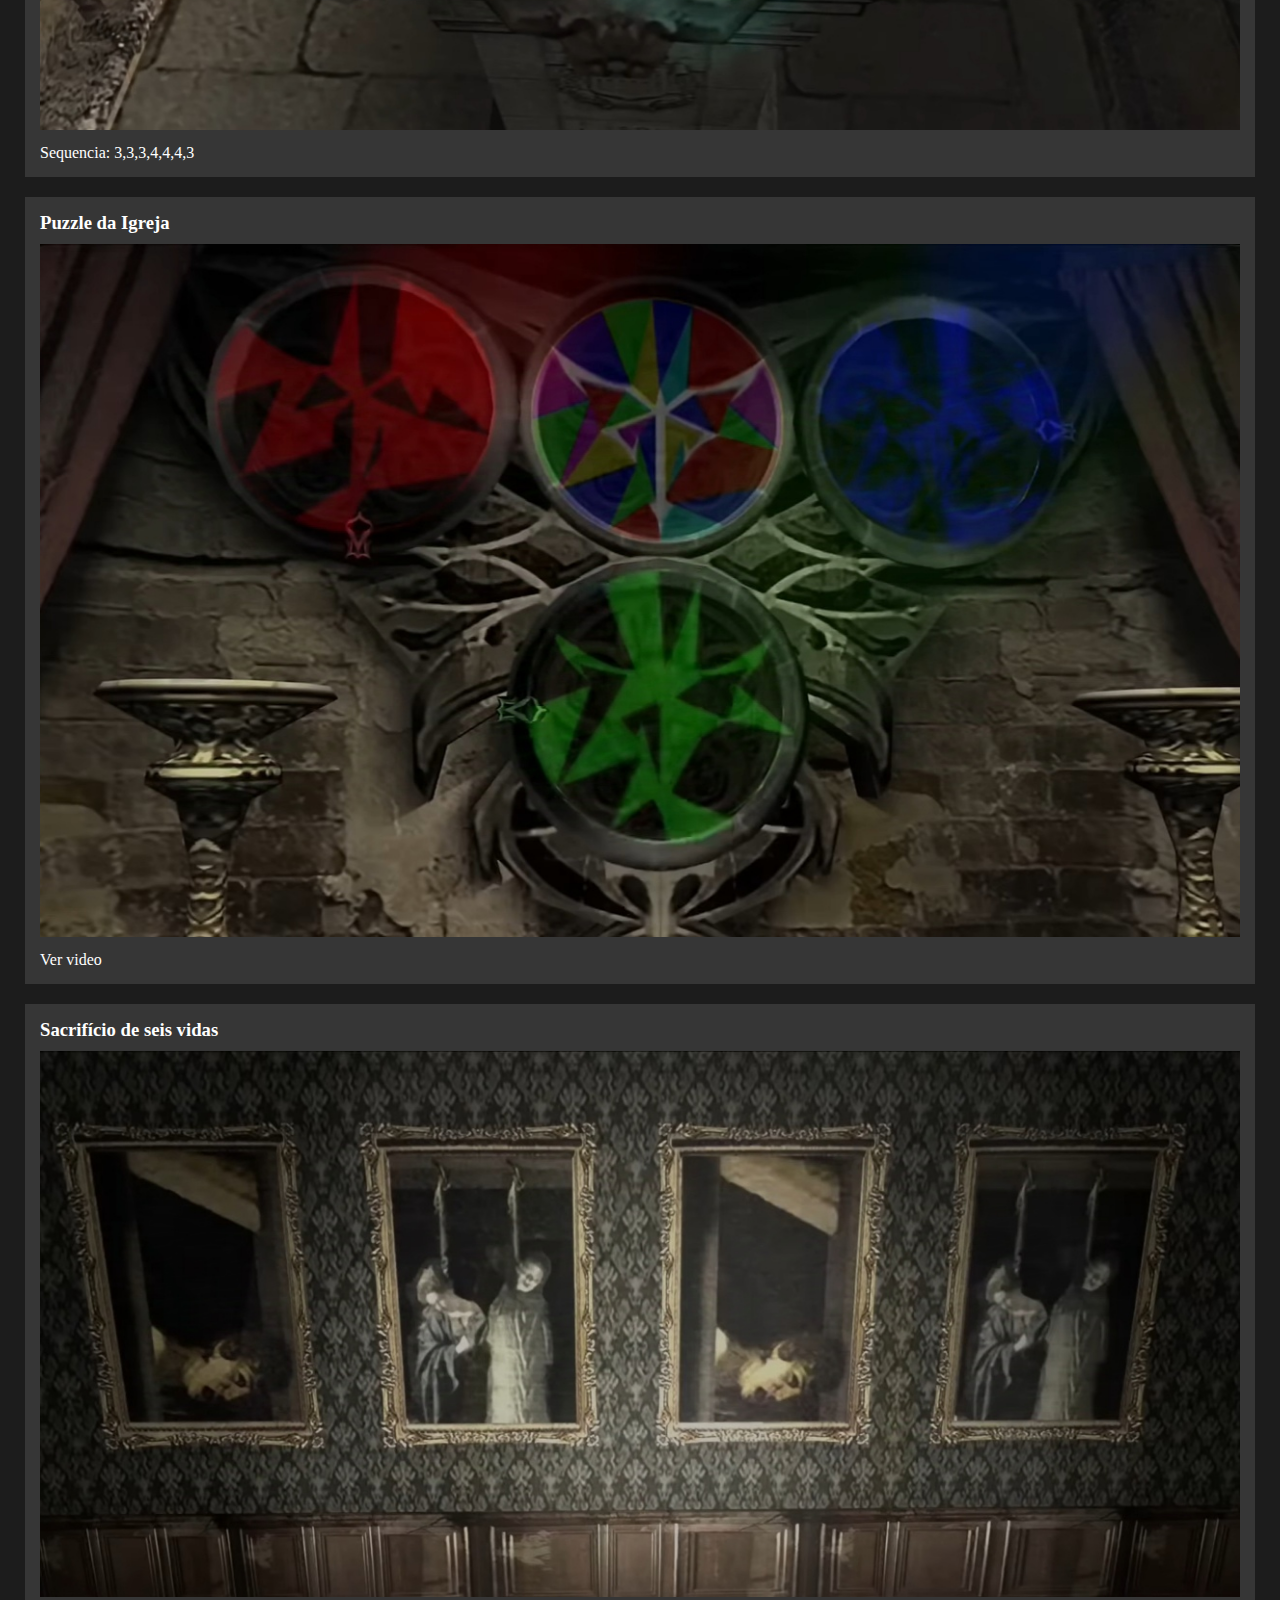
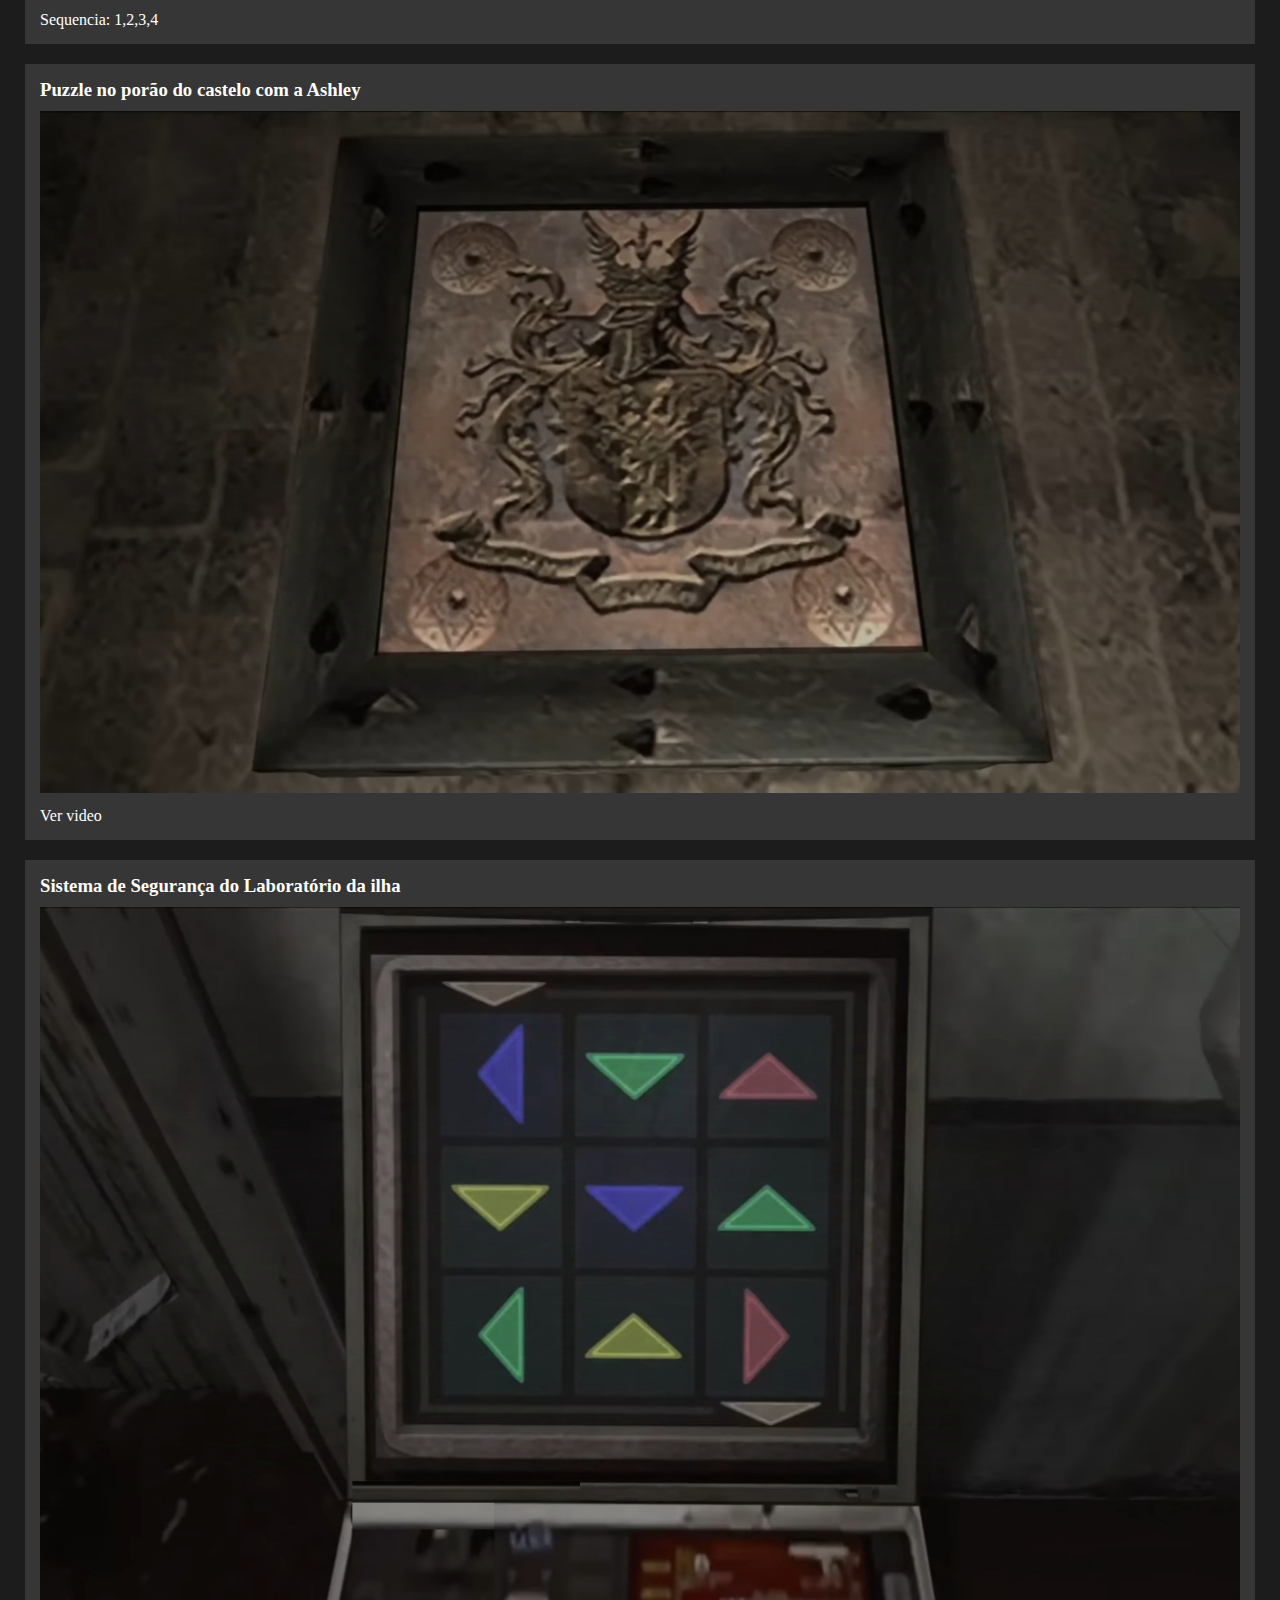
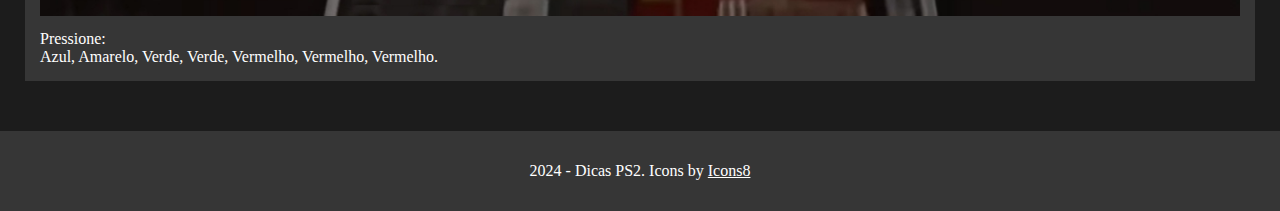
<file: source/pages/residentEvil4.html>
<!DOCTYPE html>
<html lang="pt-br">
<head>
    <meta charset="UTF-8">
    <meta name="viewport" content="width=device-width, initial-scale=1.0">
    <link rel="stylesheet" href="../../global.css">
     <script src="../../voltarInicio.js" defer></script>
</head>
    
</head>

<body>
    
<header onclick="voltarInicio()">
    
        <h1>Dicas PS2</h1>
   
</header>
    
<main>
<h2>Residente Evil 4</h2>     
             
<div class="cards">   
<h3>Porta da Mansão do Bitores Méndez</h3> 
<img class="img-puzzle" src="../../assets/mansao-mendez.jpg"/>
           Pressione:
                <img src="../../assets/acima.png" class="btn-codigos"/>
                

            <img src="../../assets/direita.png" class="btn-codigos"/>
             
</div>
            
<div class="cards">
<h3>Altar do lado da igreja</h3>
      <img class="img-puzzle" src="../../assets/altar.jpg"/>
        <p>Sequencia: 3,3,3,4,4,4,3</p>
</div>
        
<div class="cards">
<h3>Puzzle da Igreja</h3>  
  <img class="img-puzzle" src="../../assets/igreja.jpg"/>
              <a href="https://www.youtube.com/embed/5CUHlbxaG8E" class="linkSublinhado">Ver video</a>
                      
</div>            
        
<div class="cards">              
<h3>Sacrifício de seis vidas</h3>
<img class="img-puzzle" src="../../assets/quadros.jpg"/> 
    <p>Sequencia: 1,2,3,4</p>      
</div>
        
<div class="cards">
<h3>Puzzle no porão do castelo com a Ashley</h3> 
 <img class="img-puzzle" src="../../assets/castelo-pecas.jpg"/>
              <a href="https://www.youtube.com/embed/vg3xhXzahDY" class="linkSublinhado">Ver video</a>
                  
</div>     
        
<div class="cards">
<h3>Sistema de Segurança do Laboratório da ilha</h3>        
  <img class="img-puzzle" src="../../assets/sistema-seguranca.jpg"/>
<p>Pressione:<br> <span class="azul">Azul</span>,  <span class="amarelo">Amarelo</span>,
 <span class="verde" >Verde</span>, <span class="verde">Verde</span>,<span     class="vermelho"> Vermelho</span>, <span class="vermelho">Vermelho</span>,
    <span class="vermelho">Vermelho</span>.</p>     
</div>

    
</main> 


<footer>
  <p>2024 - Dicas PS2. Icons by <a href="https://icons8.com" style="text-decoration: underline;">Icons8</a></p>
</footer>
    
</body>
</html>
</file>
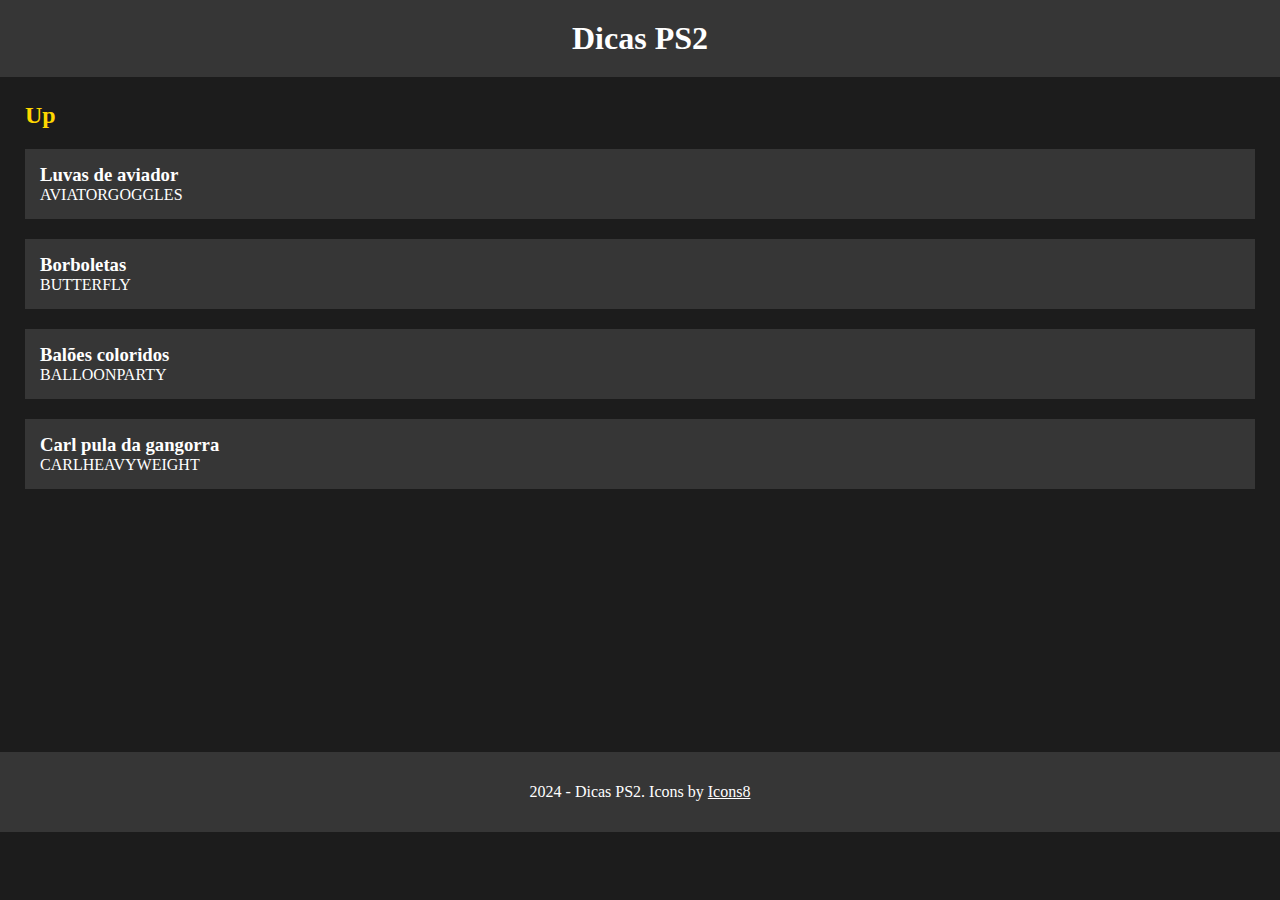
<file: source/pages/up.html>
<!DOCTYPE html>
<html lang="pt-br">
<head>
    <meta charset="UTF-8">
    <meta name="viewport" content="width=device-width, initial-scale=1.0">
    <link rel="stylesheet" href="../../global.css">
     <script src="../../voltarInicio.js" defer></script>
</head>
    
</head>

<body>
    
<header onclick="voltarInicio()">
    
        <h1>Dicas PS2</h1>
   
</header>
    
<main>
<h2>Up</h2>     
             
<div class="cards">
<h3>Luvas de aviador</h3>
<p>AVIATORGOGGLES</p>
</div>
           
<div class="cards">
<h3>Borboletas</h3>
<p>BUTTERFLY</p>
</div>
                      
<div class="cards">
<h3>Balões coloridos</h3>
<p>BALLOONPARTY</p>
</div>
  
<div class="cards">
<h3>Carl pula da gangorra</h3>
<p>CARLHEAVYWEIGHT</p>
</div>

    
</main> 


<footer>
  <p>2024 - Dicas PS2. Icons by <a href="https://icons8.com" style="text-decoration: underline;">Icons8</a></p>
</footer>
    
</body>
</html>


<style>
</style>
</file>
<file: global.css>
* {
    margin: 0;
    padding: 0;
    box-sizing: border-box;
    font-family: poppins;
}

body {
    background-color: #1C1C1C;
    color:white;
}

a {
  text-decoration: none;
  color: white;
   
}

header {
    background-color: #363636;
    display: flex;
    justify-content: center;
    padding: 20px;
    
}

main{    
    margin:25px;
    min-height: 600px;
    display:flex;
    flex-direction:column;
    gap:20px;
}

h2{
    color:gold;
}
footer {
    width: 100%;
    background-color: #363636;
    height: 80px;
    display: flex;
    justify-content: center;
    align-items: center;
    margin-top: 50px;
}


/* CSS cards das paginas*/
.container-cards{
    display:flex;
    flex-direction:column;
    gap:30px;
}
.cards{
    background-color: #363636;
    padding:15px;
}
.btn-codigos{
    width:28px;
    margin-bottom:-6px;
}



/* pagina resident evil 4*/
.img-puzzle{
    width:100%;      
  margin: 10px 0;   
}
</file>
